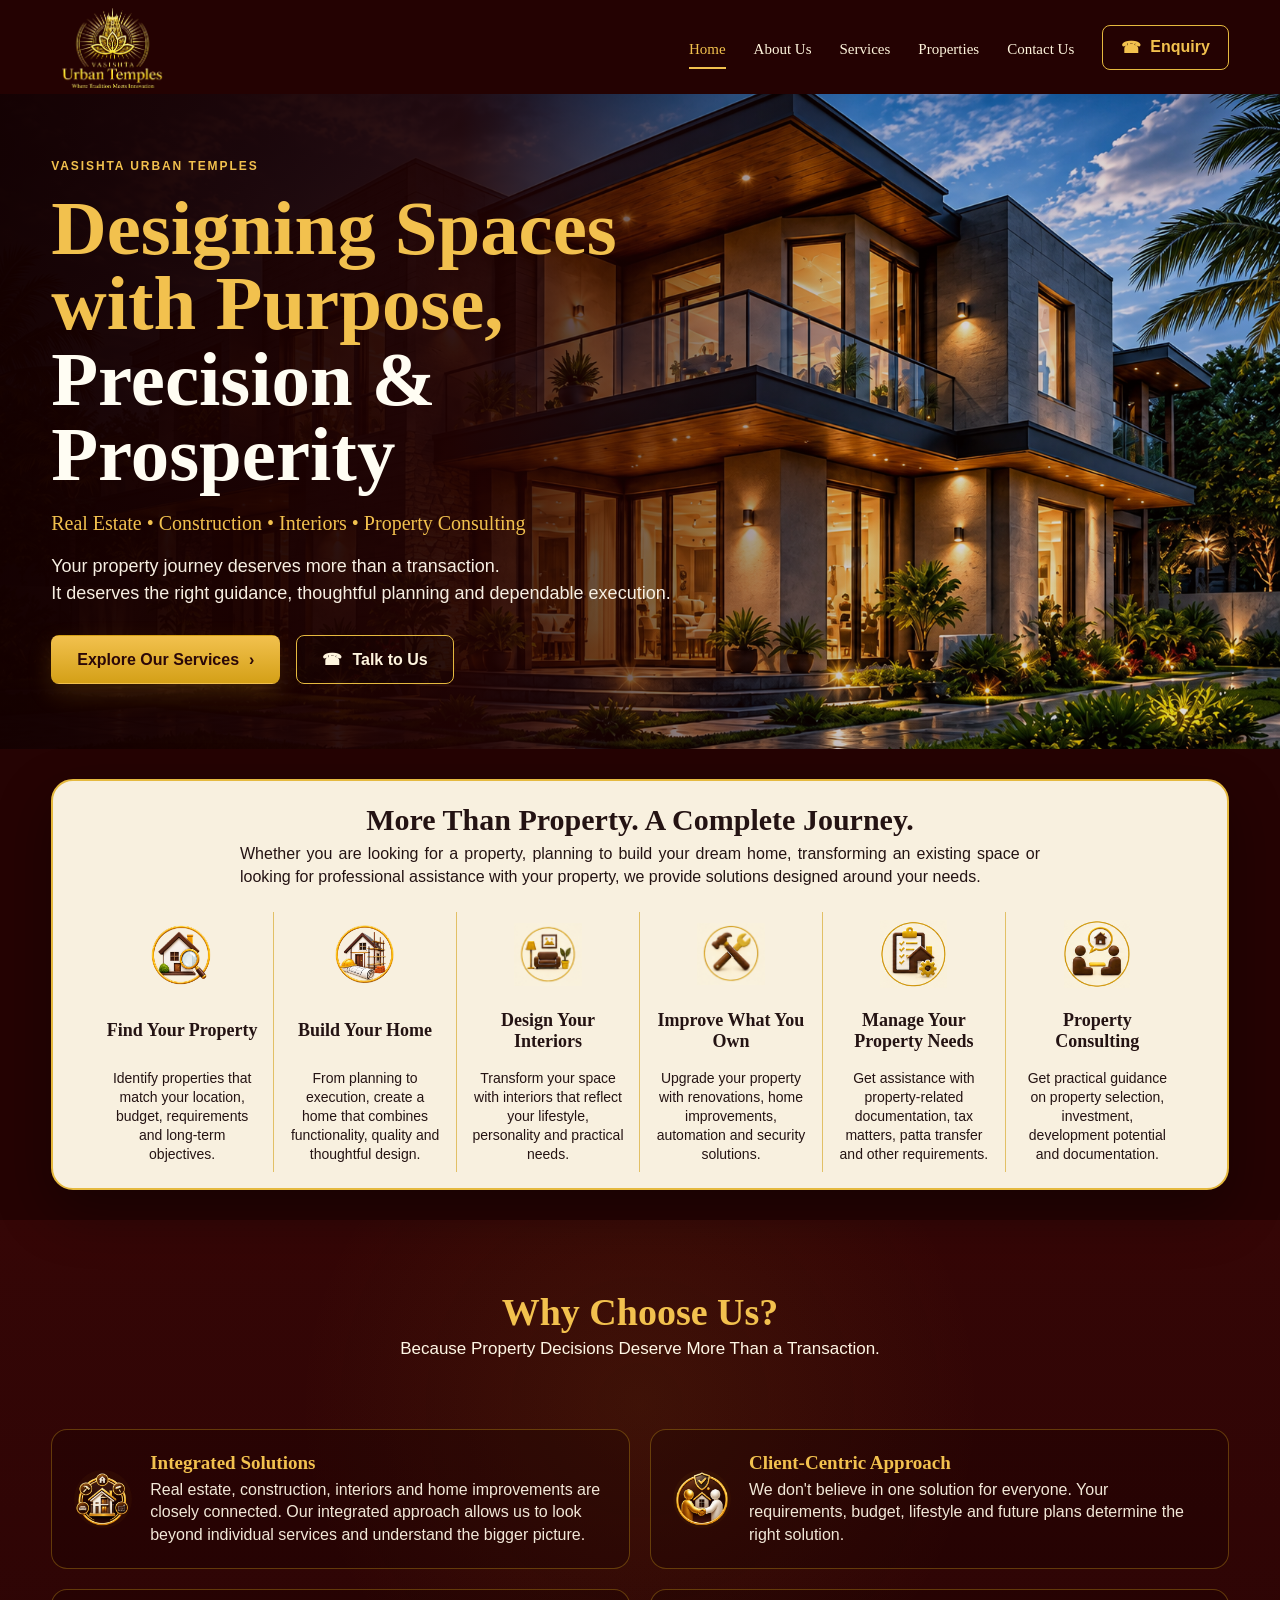
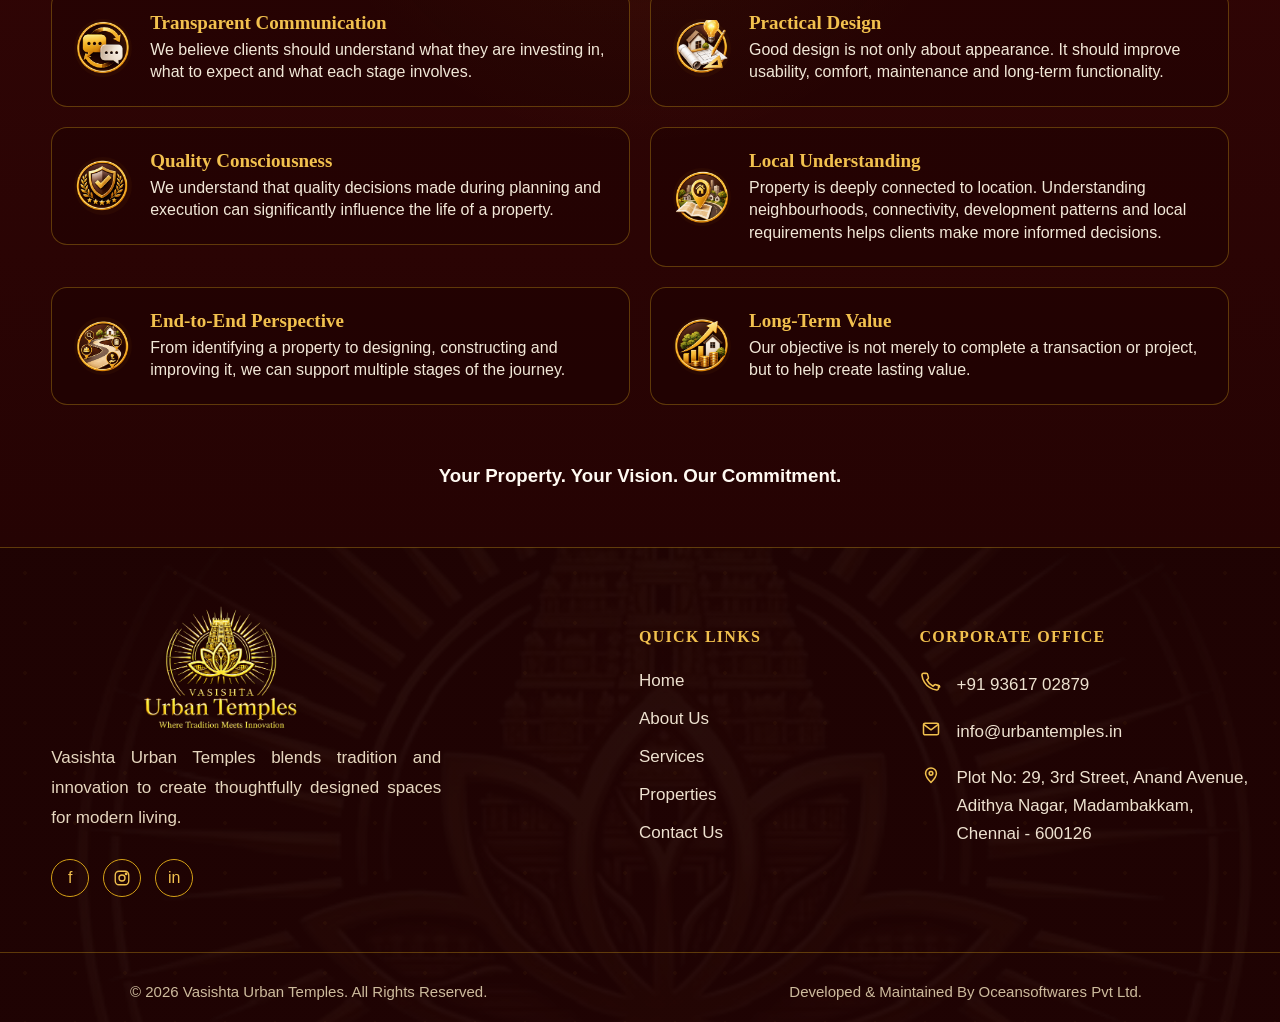
<file: index.html>
<!doctype html>
<html lang="en">

<head>
  <meta charset="utf-8">
  <meta name="viewport" content="width=device-width, initial-scale=1">
  <title>Vasishta Urban Temples | Real Estate, Construction & Interiors</title>
  <link rel="icon" type="image/png" href="assets/images/vasishta-urban-temples-logo-exact-copy.png">
  <meta name="description"
    content="Vasishta Urban Temples brings together real estate, construction, interiors, property consulting and home improvement solutions under one roof.">
  <link rel="stylesheet" href="css/style.css">
</head>

<body data-page="home">

  <header class="site-header" id="site-header">
    <div class="header-ornament ornament-left"></div>
    <div class="header-inner container">
      <a class="brand" href="index.html" aria-label="Vasishta Urban Temples home">
        <img src="assets/logo/logo-transparent.png" alt="Vasishta Urban Temples logo">
      </a>
      <button class="menu-toggle" aria-label="Open navigation" aria-expanded="false" aria-controls="primary-nav">
        <span></span><span></span><span></span>
      </button>
      <nav id="primary-nav" class="primary-nav" aria-label="Primary navigation">
        <a data-page="home" href="index.html">Home</a>
        <a data-page="about" href="about.html">About Us</a>
        <a data-page="services" href="services.html">Services</a>
        <a data-page="properties" href="properties.html">Properties</a>
        <a data-page="contact" href="contact.html">Contact Us</a>
      </nav>
      <a class="header-enquiry" href="contact.html"><span class="phone-icon">☎</span> Enquiry</a>
    </div>
    <div class="header-ornament ornament-right"></div>
  </header>
  <main>
    <section class="hero section-dark">
      <div class="hero-image"></div>
      <div class="hero-overlay"></div>
      <div class="container hero-content reveal">
        <div class="hero-copy">
          <div class="eyebrow">Vasishta Urban Temples</div>
          <h1 class="hero-title">
            <span class="desktop-title">
              Designing Spaces<br>
              with Purpose,<br>
              <b>Precision &amp; Prosperity</b>
            </span>

            <span class="mobile-title">
              Designing <span class="keep-together">Spaces with</span><br>
              Purpose,<br>
              <span class="keep-together">Precision &amp;</span><br>
              Prosperity
            </span>
          </h1>

          <div class="hero-services">
            <span>Real Estate</span>
            <span>• Construction</span>
            <span>• Interiors</span>
            <span>• Property Consulting</span>
          </div>
          <p>Your property journey deserves more than a transaction.<br>It deserves the right guidance, thoughtful
            planning and dependable execution.</p>
          <div class="hero-actions"><a class="btn btn-primary" href="services.html">Explore Our Services
              <span>›</span></a><a class="btn btn-outline" href="contact.html"><span>☎</span> Talk to Us</a></div>
        </div>
      </div>
    </section>
    <section class="journey section-dark">
      <div class="container">
        <div class="cream-panel journey-panel reveal">
          <div class="panel-ornament"></div>
          <h2>More Than Property. A Complete Journey.</h2>
          <p class="lead">Whether you are looking for a property, planning to build your dream home, transforming an
            existing space or looking for professional assistance with your property, we provide solutions designed
            around your needs.</p>
          <div class="journey-grid">

            <article class="journey-item">
              <div class="round-icon">
                <img src="assets/journey-icons/find-property.png" alt="Find Your Property">
              </div>
              <h3>Find Your Property</h3>
              <p>Identify properties that match your location, budget, requirements and long-term objectives.</p>
            </article>

            <article class="journey-item">
              <div class="round-icon">
                <img src="assets/journey-icons/build-home.png" alt="Build Your Home">
              </div>
              <h3>Build Your Home</h3>
              <p>From planning to execution, create a home that combines functionality, quality and thoughtful design.
              </p>
            </article>

            <article class="journey-item">
              <div class="round-icon">
                <img src="assets/journey-icons/design-interiors.png" alt="Design Your Interiors">
              </div>
              <h3>Design Your Interiors</h3>
              <p>Transform your space with interiors that reflect your lifestyle, personality and practical needs.</p>
            </article>

            <article class="journey-item">
              <div class="round-icon">
                <img src="assets/journey-icons/improve-space.png" alt="Improve What You Own">
              </div>
              <h3>Improve What You Own</h3>
              <p>Upgrade your property with renovations, home improvements, automation and security solutions.</p>
            </article>

            <article class="journey-item">
              <div class="round-icon">
                <img src="assets/journey-icons/manage-property.png" alt="Manage Your Property Needs">
              </div>
              <h3>Manage Your Property Needs</h3>
              <p>Get assistance with property-related documentation, tax matters, patta transfer and other requirements.
              </p>
            </article>

            <article class="journey-item">
              <div class="round-icon">
                <img src="assets/journey-icons/property-consulting.png" alt="Property Consulting">
              </div>
              <h3>Property Consulting</h3>
              <p>
                Get practical guidance on property selection, investment,
                development potential and documentation.
              </p>
            </article>
          </div>
        </div>
      </div>
    </section>

    <section id="why-choose-us" class="why section-dark">
      <div class="container">

        <div class="section-heading reveal">
          <h2>Why Choose Us?</h2>
          <p>Because Property Decisions Deserve More Than a Transaction.</p>
        </div>

        <div class="why-grid">

          <!-- 01 Integrated Solutions -->
          <article class="why-item reveal">
            <div class="feature-icon" aria-hidden="true">
              <img src="assets/why-icons/integrated-solutions.png" alt="">
            </div>
            <div>
              <h3>Integrated Solutions</h3>
              <p>
                Real estate, construction, interiors and home improvements are
                closely connected. Our integrated approach allows us to look beyond
                individual services and understand the bigger picture.
              </p>
            </div>
          </article>

          <!-- 02 Client-Centric Approach -->
          <article class="why-item reveal">
            <div class="feature-icon" aria-hidden="true">
              <img src="assets/why-icons/client-centric.png" alt="">
            </div>
            <div>
              <h3>Client-Centric Approach</h3>
              <p>
                We don't believe in one solution for everyone. Your requirements,
                budget, lifestyle and future plans determine the right solution.
              </p>
            </div>
          </article>

          <!-- 03 Transparent Communication -->
          <article class="why-item reveal">
            <div class="feature-icon" aria-hidden="true">
              <img src="assets/why-icons/transparent-communication.png" alt="">
            </div>
            <div>
              <h3>Transparent Communication</h3>
              <p>
                We believe clients should understand what they are investing in,
                what to expect and what each stage involves.
              </p>
            </div>
          </article>

          <!-- 04 Practical Design -->
          <article class="why-item reveal">
            <div class="feature-icon" aria-hidden="true">
              <img src="assets/why-icons/practical-design.png" alt="">
            </div>
            <div>
              <h3>Practical Design</h3>
              <p>
                Good design is not only about appearance. It should improve
                usability, comfort, maintenance and long-term functionality.
              </p>
            </div>
          </article>

          <!-- 05 Quality Consciousness -->
          <article class="why-item reveal">
            <div class="feature-icon" aria-hidden="true">
              <img src="assets/why-icons/quality-consciousness.png" alt="">
            </div>
            <div>
              <h3>Quality Consciousness</h3>
              <p>
                We understand that quality decisions made during planning and
                execution can significantly influence the life of a property.
              </p>
            </div>
          </article>

          <!-- 06 Local Understanding -->
          <article class="why-item reveal">
            <div class="feature-icon" aria-hidden="true">
              <img src="assets/why-icons/local-understanding.png" alt="">
            </div>
            <div>
              <h3>Local Understanding</h3>
              <p>
                Property is deeply connected to location. Understanding
                neighbourhoods, connectivity, development patterns and local
                requirements helps clients make more informed decisions.
              </p>
            </div>
          </article>

          <!-- 07 End-to-End Perspective -->
          <article class="why-item reveal">
            <div class="feature-icon" aria-hidden="true">
              <img src="assets/why-icons/end-to-end-perspective.png" alt="">
            </div>
            <div>
              <h3>End-to-End Perspective</h3>
              <p>
                From identifying a property to designing, constructing and
                improving it, we can support multiple stages of the journey.
              </p>
            </div>
          </article>

          <!-- 08 Long Term Value -->
          <article class="why-item reveal">
            <div class="feature-icon" aria-hidden="true">
              <img src="assets/why-icons/long-term-value.png" alt="">
            </div>

            <div>
              <h3>Long-Term Value</h3>
              <p>
                Our objective is not merely to complete a transaction or project,
                but to help create lasting value.
              </p>
            </div>
          </article>

        </div>

        <div class="why-promise reveal">
          <h3>Your Property. Your Vision. Our Commitment.</h3>
        </div>

      </div>
    </section>

  </main>
  <footer class="site-footer">
    <div class="footer-pattern"></div>

    <div class="container footer-grid">

      <!-- LEFT : BRAND -->
      <div class="footer-brand">

        <img src="assets/logo/logo-transparent.png" alt="Vasishta Urban Temples" class="footer-logo">

        <p class="footer-description">
          Vasishta Urban Temples blends tradition and innovation to create
          thoughtfully designed spaces for modern living.
        </p>

        <div class="socials" aria-label="Social links">
          <a href="#" aria-label="Facebook">f</a>
          <a href="#" aria-label="Instagram" class="instagram-icon">
            <svg viewBox="0 0 24 24" aria-hidden="true">
              <rect x="3" y="3" width="18" height="18" rx="5"></rect>
              <circle cx="12" cy="12" r="4"></circle>
              <circle cx="17.5" cy="6.5" r="1"></circle>
            </svg>
          </a>
          <a href="#" aria-label="LinkedIn">in</a>
        </div>

      </div>


      <!-- CENTER : QUICK LINKS -->
      <div class="footer-links-column">

        <h4>QUICK LINKS</h4>

        <div class="footer-links">
          <a href="index.html">Home</a>
          <a href="about.html">About Us</a>
          <a href="services.html">Services</a>
          <a href="properties.html">Properties</a>
          <a href="contact.html">Contact Us</a>
        </div>

      </div>


      <!-- RIGHT : CORPORATE OFFICE -->
      <div class="footer-contact">

        <h4>CORPORATE OFFICE</h4>

        <div class="footer-contact-item">
          <span class="footer-contact-icon phone-icon">
            <svg viewBox="0 0 24 24" aria-hidden="true">
              <path
                d="M21 16.5v3a2 2 0 0 1-2.2 2 19.8 19.8 0 0 1-8.6-3.1 19.4 19.4 0 0 1-6-6A19.8 19.8 0 0 1 1.1 3.8 2 2 0 0 1 3.1 1.6h3a2 2 0 0 1 2 1.7c.1 1 .4 1.9.7 2.8a2 2 0 0 1-.5 2.1L7 9.5a16 16 0 0 0 7.5 7.5l1.3-1.3a2 2 0 0 1 2.1-.5c.9.3 1.8.6 2.8.7a2 2 0 0 1 1.7 2.1Z"
                fill="none" stroke="currentColor" stroke-width="1.9" stroke-linecap="round" stroke-linejoin="round" />
            </svg>
          </span>
          <p>+91 93617 02879</p>
        </div>

        <div class="footer-contact-item">
          <span class="footer-contact-icon email-icon">
            <svg viewBox="0 0 24 24" aria-hidden="true">
              <rect x="3" y="5" width="18" height="14" rx="2" fill="none" stroke="currentColor" stroke-width="1.8" />
              <path d="m4 7 8 6 8-6" fill="none" stroke="currentColor" stroke-width="1.8" stroke-linecap="round"
                stroke-linejoin="round" />
            </svg>
          </span>
          <p>info@urbantemples.in</p>
        </div>

        <div class="footer-contact-item">
          <span class="footer-contact-icon location-icon">
            <svg viewBox="0 0 24 24" aria-hidden="true">
              <path d="M12 21s6.5-6.2 6.5-11A6.5 6.5 0 0 0 5.5 10C5.5 14.8 12 21 12 21Z" fill="none"
                stroke="currentColor" stroke-width="1.8" stroke-linecap="round" stroke-linejoin="round" />
              <circle cx="12" cy="10" r="2.2" fill="none" stroke="currentColor" stroke-width="1.8" />
            </svg>
          </span>
          <p>
            Plot No: 29, 3rd Street, Anand Avenue,<br>
            Adithya Nagar, Madambakkam,<br>
            Chennai - 600126
          </p>
        </div>

      </div>

    </div>


    <!-- COPYRIGHT -->
    <div class="footer-bottom container">

      <span>
        © 2026 Vasishta Urban Temples. All Rights Reserved.
      </span>

      <span class="footer-developer">
        Developed &amp; Maintained By Oceansoftwares Pvt Ltd.
      </span>

    </div>

  </footer>






  <!--   

  =========================================
     AUTO ENQUIRY MODAL
========================================= -->

  <!-- <div id="enquiryModal" class="enquiry-modal" aria-hidden="true">

    <div class="enquiry-backdrop"></div>

    <div class="enquiry-box" role="dialog" aria-modal="true" aria-labelledby="enquiryTitle">

      <button type="button" class="enquiry-close" id="closeEnquiry" aria-label="Close enquiry form">
        ×
      </button>

      <div class="enquiry-content">

        <span class="enquiry-eyebrow">
          VASISHTA URBAN TEMPLES
        </span>

        <h2 id="enquiryTitle">
          Enquire Now
        </h2>

        <p class="enquiry-intro">
          Please fill in your details and our team will get back to you shortly.
        </p>


        <form id="homeEnquiryForm" action="https://formspree.io/f/xvkpazqr" method="POST">
          <input type="hidden" name="form_type" value="Website Enquiry">
          <div class="enquiry-field">
            <label for="enquiryName">
              Full Name <span>*</span>
            </label>
            <input type="text" id="enquiryName" name="name" placeholder="e.g. Ramesh Kumar" required>
          </div>

          <div class="enquiry-field">
            <label for="enquiryPhone">
              Mobile Number <span>*</span>
            </label>
            <input type="tel" id="enquiryPhone" name="phone" placeholder="e.g. 9876543210" required>
          </div>

          <div class="enquiry-field">
            <label for="enquiryEmail">
              Email Address <span>*</span>
            </label>
            <input type="email" id="enquiryEmail" name="email" placeholder="e.g. name@example.com" required>
          </div>

          <div class="enquiry-field">
            <label>
              What are you interested in?
            </label>
            <div class="enquiry-options enquiry-options-2">

              <label class="enquiry-option">
                <input type="radio" name="interest" value="Real Estate">
                <span>Real Estate</span>
              </label>

              <label class="enquiry-option">
                <input type="radio" name="interest" value="Construction">
                <span>Construction</span>
              </label>

              <label class="enquiry-option">
                <input type="radio" name="interest" value="Interiors">
                <span>Interiors</span>
              </label>

              <label class="enquiry-option">
                <input type="radio" name="interest" value="Consulting">
                <span>Consulting</span>
              </label>
            </div>
          </div>

          <div class="enquiry-field">

            <label>
              Preferred Contact Method
            </label>
            <div class="enquiry-options enquiry-options-3">
              <label class="enquiry-option">
                <input type="radio" name="contactMethod" value="Phone">
                <span>Phone</span>
              </label>

              <label class="enquiry-option">
                <input type="radio" name="contactMethod" value="WhatsApp">
                <span>WhatsApp</span>
              </label>

              <label class="enquiry-option">
                <input type="radio" name="contactMethod" value="Email">
                <span>Email</span>
              </label>
            </div>
          </div>

          <button type="submit" class="enquiry-submit">
            Send Enquiry
          </button>

        </form>
      </div>
    </div>
  </div> -->

  <script src="js/script.js"></script>
</body>

</html>
</file>
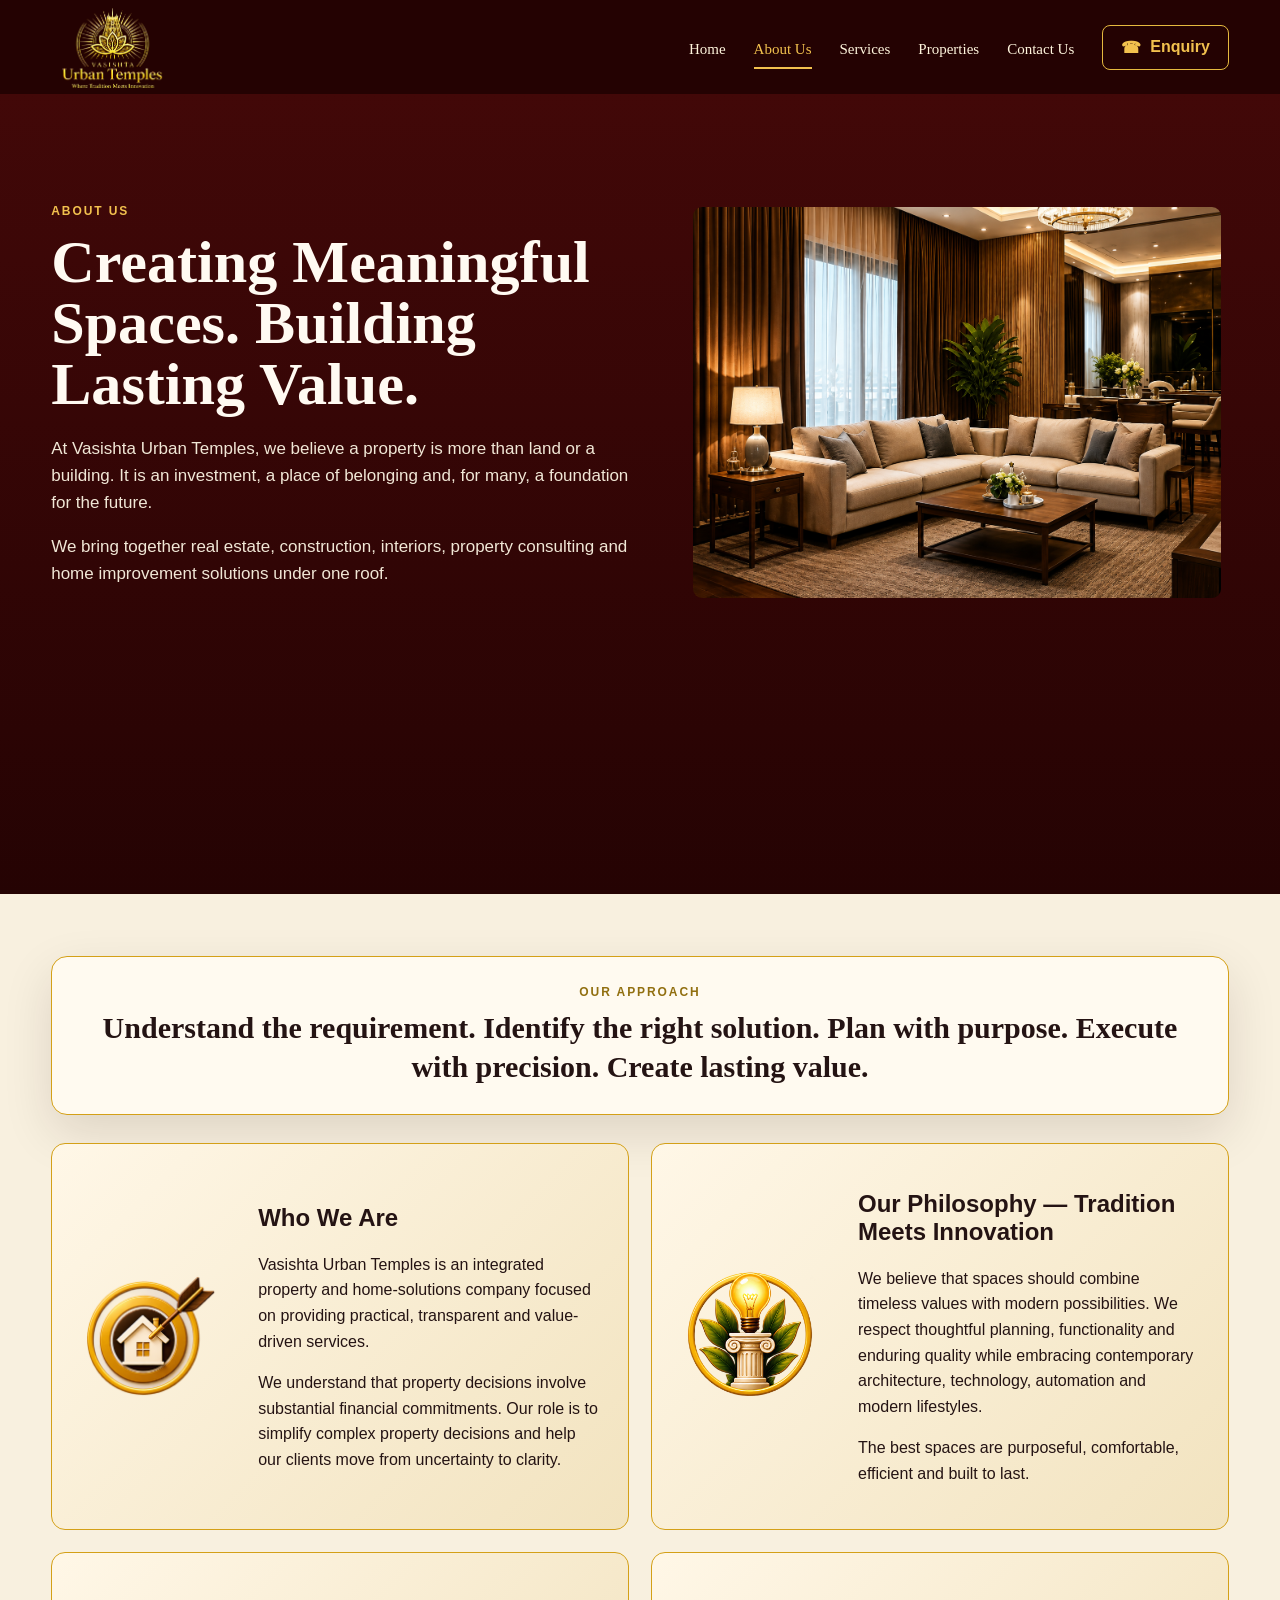
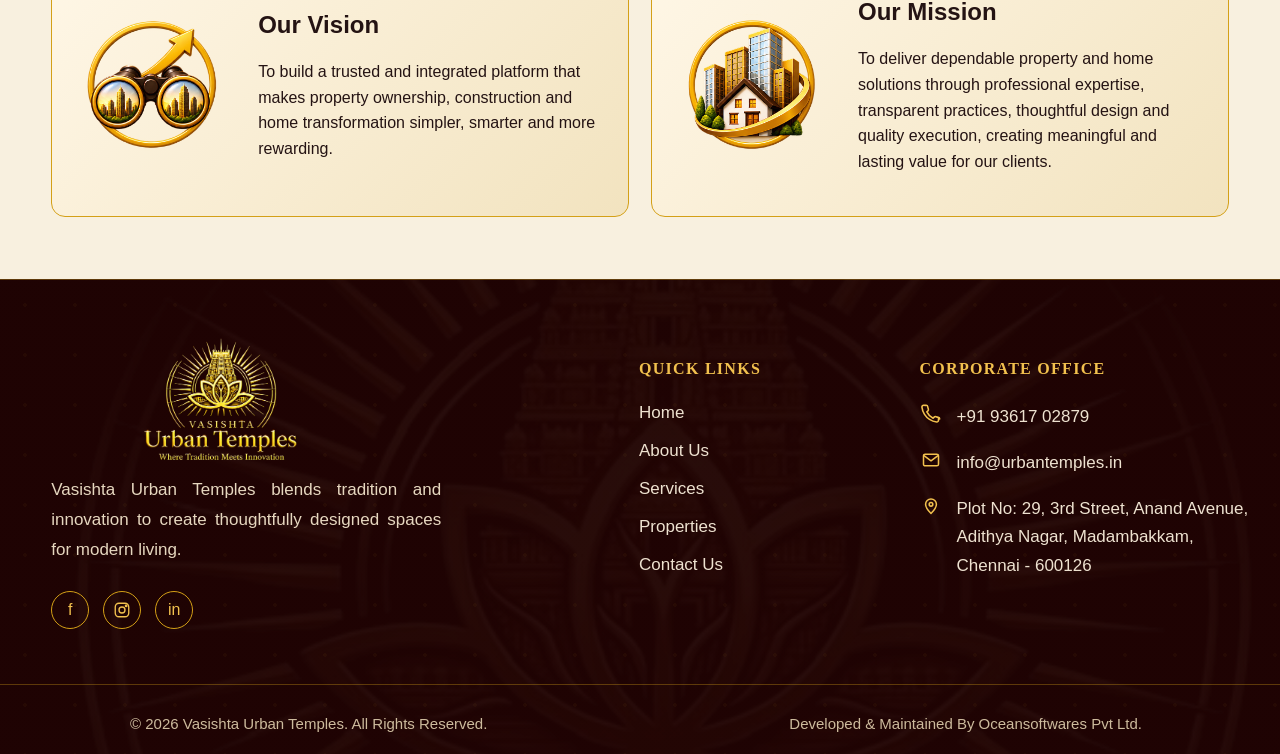
<file: about.html>
<!doctype html>
<html lang="en">

<head>
    <meta charset="utf-8">
    <meta name="viewport" content="width=device-width, initial-scale=1">
    <title>About Us | Vasishta Urban Temples</title>
    <link rel="icon" type="image/png" href="assets/images/vasishta-urban-temples-logo-exact-copy.png">
    <meta name="description"
        content="Learn about Vasishta Urban Temples, our approach, philosophy, vision and mission.">
    <link rel="stylesheet" href="css/style.css">
</head>

<body data-page="about">

    <header class="site-header" id="site-header">
        <div class="header-ornament ornament-left"></div>
        <div class="header-inner container">
            <a class="brand" href="index.html" aria-label="Vasishta Urban Temples home">
                <img src="assets/logo/logo-transparent.png" alt="Vasishta Urban Temples logo">
            </a>
            <button class="menu-toggle" aria-label="Open navigation" aria-expanded="false" aria-controls="primary-nav">
                <span></span><span></span><span></span>
            </button>
            <nav id="primary-nav" class="primary-nav" aria-label="Primary navigation">
                <a data-page="home" href="index.html">Home</a>
                <a data-page="about" href="about.html">About Us</a>
                <a data-page="services" href="services.html">Services</a>
                <a data-page="properties" href="properties.html">Properties</a>
                <!-- <a data-page="why" href="index.html#why-choose-us">Why Us</a>
      <a data-page="projects" href="properties.html#projects">Projects</a>
      <a data-page="blog" href="about.html#philosophy">Blog</a> -->
                <a data-page="contact" href="contact.html">Contact Us</a>
            </nav>
            <a class="header-enquiry" href="contact.html"><span class="phone-icon">☎</span> Enquiry</a>
        </div>
        <div class="header-ornament ornament-right"></div>
    </header>
    <main>
        <section class="page-hero about-hero">
            <div class="container page-hero-grid">
                <div class="reveal"><span class="eyebrow">About Us</span>
                    <h1>Creating Meaningful Spaces. Building Lasting Value.</h1>
                    <p>At Vasishta Urban Temples, we believe a property is more than land or a building. It is an
                        investment, a place of belonging and, for many, a foundation for the future.</p>
                    <p>We bring together real estate, construction, interiors, property consulting and home improvement
                        solutions under one roof.</p>
                </div>
                <div class="page-hero-image reveal"><img src="assets/about/interior.png"
                        alt="Warm contemporary interior"></div>
            </div>
        </section>
        <section class="cream-section">
            <div class="container">

                <div class="approach-card reveal">
                    <div class="eyebrow dark">Our Approach</div>
                    <h2>Understand the requirement. Identify the right solution. Plan with purpose. Execute with
                        precision. Create lasting value.</h2>
                </div>

                <div class="two-card-grid">

                    <div class="vision-card">
                        <div class="about-card-icon">
                            <img src="assets/about-icons/who-we-are.png" alt="Who We Are">
                        </div>

                        <div class="about-card-content">
                            <h2>Who We Are</h2>

                            <p>
                                Vasishta Urban Temples is an integrated property and home-solutions
                                company focused on providing practical, transparent and value-driven services.
                            </p>

                            <p>
                                We understand that property decisions involve substantial financial
                                commitments. Our role is to simplify complex property decisions and help
                                our clients move from uncertainty to clarity.
                            </p>
                        </div>
                    </div>

                    <div class="vision-card">
                        <div class="about-card-icon">
                            <img src="assets/about-icons/philosophy.png" alt="Our Philosophy">
                        </div>

                        <div class="about-card-content">
                            <h2>Our Philosophy — Tradition Meets Innovation</h2>

                            <p>
                                We believe that spaces should combine timeless values with modern
                                possibilities. We respect thoughtful planning, functionality and enduring
                                quality while embracing contemporary architecture, technology, automation
                                and modern lifestyles.
                            </p>

                            <p>
                                The best spaces are purposeful, comfortable, efficient and built to last.
                            </p>
                        </div>
                    </div>

                </div>
                <div class="vision-mission">

                    <div class="vision-card">
                        <div class="about-card-icon">
                            <img src="assets/about-icons/vision.png" alt="Our Vision">
                        </div>

                        <div class="about-card-content">
                            <h2>Our Vision</h2>

                            <p>
                                To build a trusted and integrated platform that makes property ownership,
                                construction and home transformation simpler, smarter and more rewarding.
                            </p>
                        </div>
                    </div>

                    <div class="vision-card">
                        <div class="about-card-icon">
                            <img src="assets/about-icons/mission.png" alt="Our Mission">
                        </div>

                        <div class="about-card-content">
                            <h2>Our Mission</h2>

                            <p>
                                To deliver dependable property and home solutions through professional
                                expertise, transparent practices, thoughtful design and quality execution,
                                creating meaningful and lasting value for our clients.
                            </p>
                        </div>
                    </div>

                </div>
            </div>
        </section>

        <!-- <section class="about-journey-section">
            <div class="container">

                <div class="about-journey-header reveal">
                    <span class="eyebrow">OUR APPROACH</span>

                    <h2>
                        A Better Property Journey
                        <span>Starts With Better Decisions.</span>
                    </h2>

                    <p>
                        We help people find the right property, create the right home,
                        improve the spaces they already own and make better property decisions.
                    </p>
                </div>

                <div class="about-journey-grid">

        
                    <<article class="about-journey-card reveal">
                        <div class="about-journey-icon">
                            <svg viewBox="0 0 64 64">
                                <path d="M8 31 32 11l24 20" />
                                <path d="M14 28v25h36V28" />
                                <path d="M25 53V37h14v16" />
                            </svg>
                        </div>


                        <h3>Find the Right Property</h3>

                        <p>
                            Identify properties that match your location, budget,
                            requirements and long-term objectives.
                        </p>
                    </article>


                    <article class="about-journey-card reveal">
                        <div class="about-journey-icon">
                            <svg viewBox="0 0 64 64">
                                <path d="M10 54V25l22-15 22 15v29Z" />
                                <path d="M20 54V38h24v16" />
                                <path d="M22 25h20" />
                            </svg>
                        </div>

                        <h3>Create the Right Home</h3>

                        <p>
                            From planning to construction and interiors, we help create
                            spaces that combine functionality, quality and thoughtful design.
                        </p>
                    </article>


                    <article class="about-journey-card reveal">
                        <div class="about-journey-icon">
                            <svg viewBox="0 0 64 64">
                                <path d="M12 48h40" />
                                <path d="M18 42V27h9v15" />
                                <path d="M28 42V19h9v23" />
                                <path d="M38 42V25h9v17" />
                                <path d="M14 18l12-7 11 5 14-9" />
                            </svg>
                        </div>


                        <h3>Transform What You Own</h3>

                        <p>
                            Improve existing spaces through renovation, interiors,
                            smart-home solutions, security and practical upgrades.
                        </p>
                    </article>

                </div>

                <section class="about-belief-section">

                    <div class="container">

                        <div class="about-belief-intro reveal">

                            <div>
                                <span class="eyebrow">WHAT WE BELIEVE</span>

                                <h2>
                                    Spaces Should Be
                                    <span>Purposeful, Personal &amp; Built to Last.</span>
                                </h2>
                            </div>

                            <p>
                                We believe the best spaces are not merely impressive.
                                They should be purposeful, comfortable, efficient and
                                built to last.
                            </p>

                        </div>


                        <div class="about-belief-grid">

                            <article class="about-belief-card reveal">

                                <div class="belief-icon">
                                    <svg viewBox="0 0 64 64">
                                        <path d="M8 31 32 10l24 21" />
                                        <path d="M14 28v26h36V28" />
                                        <path d="M25 54V38h14v16" />
                                    </svg>
                                </div>


                                <h3>Purpose Over Appearance</h3>

                                <p>
                                    Good spaces are designed around how people live,
                                    work and use them — not simply how they look.
                                </p>

                            </article>


                            <article class="about-belief-card reveal">

                                <div class="belief-icon">
                                    <svg viewBox="0 0 64 64">
                                        <circle cx="32" cy="32" r="22" />
                                        <path d="M19 32h26" />
                                        <path d="M32 19v26" />
                                        <path d="m21 21 22 22" />
                                    </svg>
                                </div>


                                <h3>Tradition Meets Innovation</h3>

                                <p>
                                    We respect timeless values while embracing
                                    contemporary architecture, technology and modern lifestyles.
                                </p>

                            </article>

                            <article class="about-belief-card reveal">

                                <div class="belief-icon">
                                    <svg viewBox="0 0 64 64">
                                        <path d="M10 52h44" />
                                        <path d="M16 43V29h8v14" />
                                        <path d="M28 43V21h8v22" />
                                        <path d="M40 43V14h8v29" />
                                        <path d="m12 21 13-7 11 5 16-10" />
                                    </svg>
                                </div>


                                <h3>Built for Lasting Value</h3>

                                <p>
                                    Our aim goes beyond completing a transaction or project.
                                    We focus on creating meaningful, long-term value.
                                </p>

                            </article>

                        </div>


                        <div class="about-belief-cta reveal">

                            <div>
                                <span class="eyebrow">BUILDING MORE THAN SPACES</span>

                                <h3>
                                    A property can be an investment.
                                    A thoughtfully created space can become a legacy.
                                </h3>
                            </div>

                            <a href="contact.html" class="btn btn-primary">
                                Talk to Us
                                <span>→</span>
                            </a>

                        </div>

                    </div>

                </section> -->

        </div>
        </section>
    </main>
    <footer class="site-footer">
        <div class="footer-pattern"></div>

        <div class="container footer-grid">

            <!-- LEFT : BRAND -->
            <div class="footer-brand">

                <img src="assets/logo/logo-transparent.png" alt="Vasishta Urban Temples" class="footer-logo">

                <p class="footer-description">
                    Vasishta Urban Temples blends tradition and innovation to create
                    thoughtfully designed spaces for modern living.
                </p>

                <div class="socials" aria-label="Social links">
                    <a href="#" aria-label="Facebook">f</a>
                    <a href="#" aria-label="Instagram" class="instagram-icon">
                        <svg viewBox="0 0 24 24" aria-hidden="true">
                            <rect x="3" y="3" width="18" height="18" rx="5"></rect>
                            <circle cx="12" cy="12" r="4"></circle>
                            <circle cx="17.5" cy="6.5" r="1"></circle>
                        </svg>
                    </a>
                    <a href="#" aria-label="LinkedIn">in</a>
                </div>

            </div>


            <!-- CENTER : QUICK LINKS -->
            <div class="footer-links-column">

                <h4>QUICK LINKS</h4>

                <div class="footer-links">
                    <a href="index.html">Home</a>
                    <a href="about.html">About Us</a>
                    <a href="services.html">Services</a>
                    <a href="properties.html">Properties</a>
                    <a href="contact.html">Contact Us</a>
                </div>

            </div>


            <!-- RIGHT : CORPORATE OFFICE -->
            <div class="footer-contact">

                <h4>CORPORATE OFFICE</h4>

                <div class="footer-contact-item">
                    <span class="footer-contact-icon phone-icon">
                        <svg viewBox="0 0 24 24" aria-hidden="true">
                            <path
                                d="M21 16.5v3a2 2 0 0 1-2.2 2 19.8 19.8 0 0 1-8.6-3.1 19.4 19.4 0 0 1-6-6A19.8 19.8 0 0 1 1.1 3.8 2 2 0 0 1 3.1 1.6h3a2 2 0 0 1 2 1.7c.1 1 .4 1.9.7 2.8a2 2 0 0 1-.5 2.1L7 9.5a16 16 0 0 0 7.5 7.5l1.3-1.3a2 2 0 0 1 2.1-.5c.9.3 1.8.6 2.8.7a2 2 0 0 1 1.7 2.1Z"
                                fill="none" stroke="currentColor" stroke-width="1.9" stroke-linecap="round"
                                stroke-linejoin="round" />
                        </svg>
                    </span>
                    <p>+91 93617 02879</p>
                </div>

                <div class="footer-contact-item">
                    <span class="footer-contact-icon email-icon">
                        <svg viewBox="0 0 24 24" aria-hidden="true">
                            <rect x="3" y="5" width="18" height="14" rx="2" fill="none" stroke="currentColor"
                                stroke-width="1.8" />
                            <path d="m4 7 8 6 8-6" fill="none" stroke="currentColor" stroke-width="1.8"
                                stroke-linecap="round" stroke-linejoin="round" />
                        </svg>
                    </span>
                    <p>info@urbantemples.in</p>
                </div>

                <div class="footer-contact-item">
                    <span class="footer-contact-icon location-icon">
                        <svg viewBox="0 0 24 24" aria-hidden="true">
                            <path d="M12 21s6.5-6.2 6.5-11A6.5 6.5 0 0 0 5.5 10C5.5 14.8 12 21 12 21Z" fill="none"
                                stroke="currentColor" stroke-width="1.8" stroke-linecap="round"
                                stroke-linejoin="round" />
                            <circle cx="12" cy="10" r="2.2" fill="none" stroke="currentColor" stroke-width="1.8" />
                        </svg>
                    </span>
                    <p>
                        Plot No: 29, 3rd Street, Anand Avenue,<br>
                        Adithya Nagar, Madambakkam,<br>
                        Chennai - 600126
                    </p>
                </div>

            </div>

        </div>


        <!-- COPYRIGHT -->
        <div class="footer-bottom container">

            <span>
                © 2026 Vasishta Urban Temples. All Rights Reserved.
            </span>

            <span class="footer-developer">
                Developed &amp; Maintained By Oceansoftwares Pvt Ltd.
            </span>

        </div>

    </footer>
    <script src="js/script.js"></script>
</body>

</html>
</file>
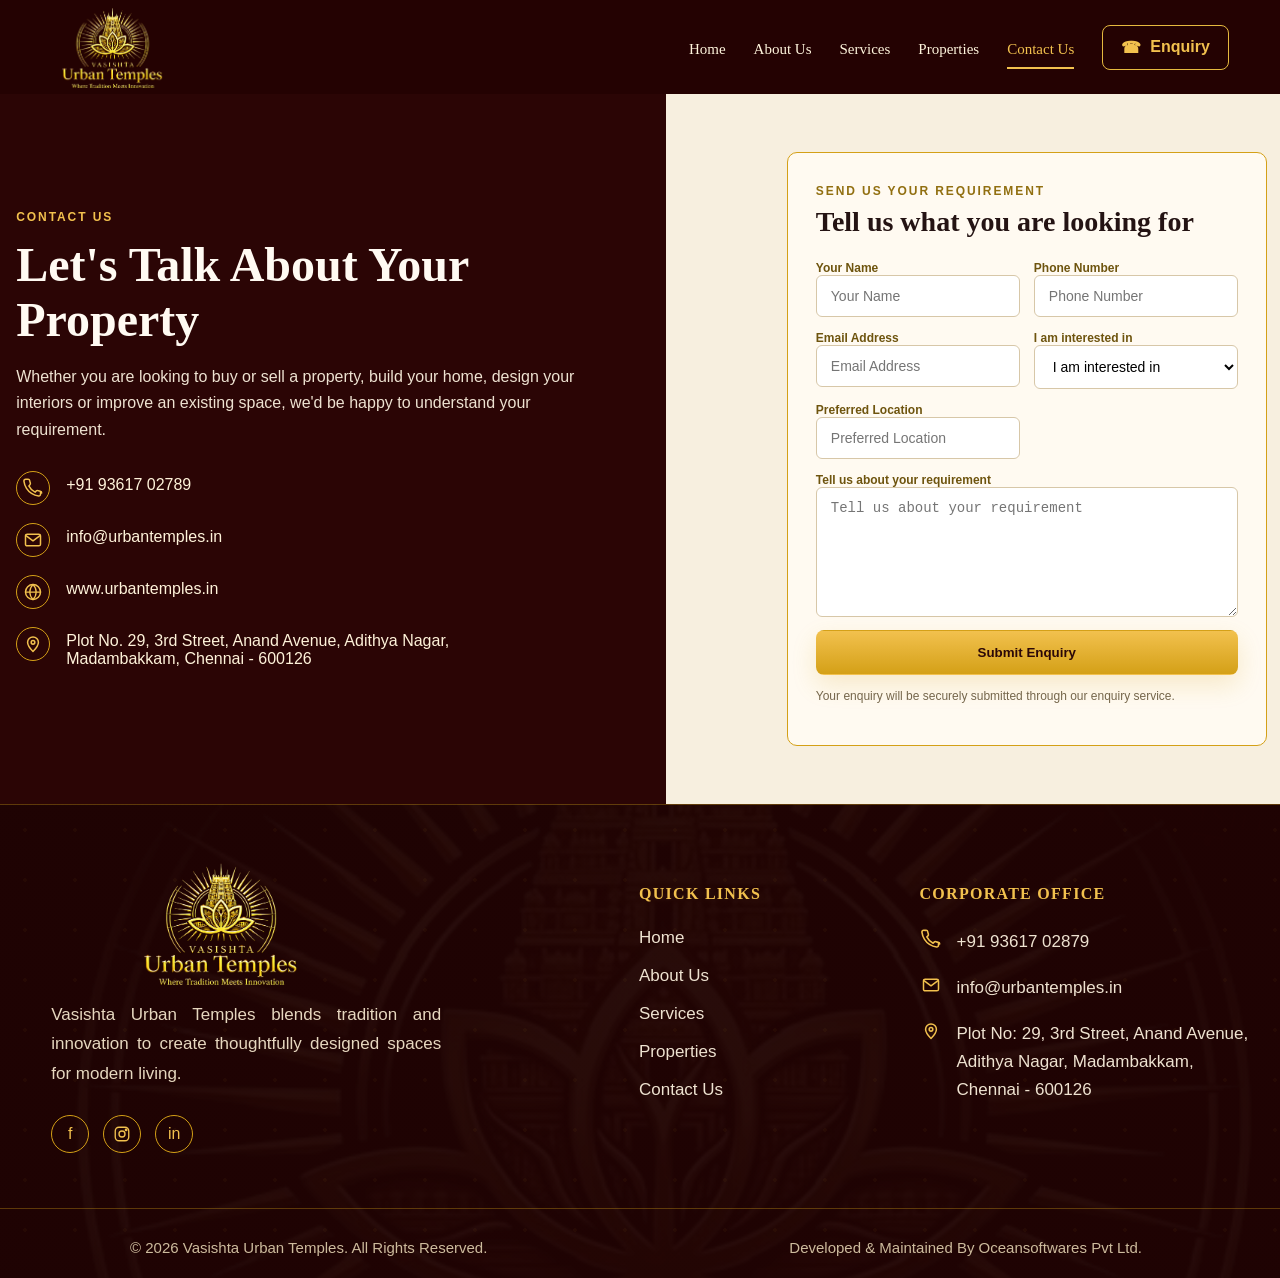
<file: contact.html>
<!doctype html>
<html lang="en">

<head>
  <meta charset="utf-8">
  <meta name="viewport" content="width=device-width, initial-scale=1">
  <title>Contact Us | Vasishta Urban Temples</title>
  <link rel="icon" type="image/png" href="assets/images/vasishta-urban-temples-logo-exact-copy.png">
  <meta name="description"
    content="Contact Vasishta Urban Temples for property, construction, interiors, consulting and home improvement requirements.">
  <link rel="stylesheet" href="css/style.css">
</head>

<body data-page="contact">
  <header class="site-header" id="site-header">
    <div class="header-ornament ornament-left"></div>
    <div class="header-inner container">
      <a class="brand" href="index.html" aria-label="Vasishta Urban Temples home">
        <img src="assets/logo/logo-transparent.png" alt="Vasishta Urban Temples logo">
      </a>
      <button class="menu-toggle" aria-label="Open navigation" aria-expanded="false" aria-controls="primary-nav">
        <span></span><span></span><span></span>
      </button>
      <nav id="primary-nav" class="primary-nav" aria-label="Primary navigation">
        <a data-page="home" href="index.html">Home</a>
        <a data-page="about" href="about.html">About Us</a>
        <a data-page="services" href="services.html">Services</a>
        <a data-page="properties" href="properties.html">Properties</a>
        <!-- <a data-page="why" href="index.html#why-choose-us">Why Us</a>
      <a data-page="projects" href="properties.html#projects">Projects</a>
      <a data-page="blog" href="about.html#philosophy">Blog</a> -->
        <a data-page="contact" href="contact.html">Contact Us</a>
      </nav>
      <a class="header-enquiry" href="contact.html"><span class="phone-icon">☎</span> Enquiry</a>
    </div>
    <div class="header-ornament ornament-right"></div>
  </header>
  <main>
    <section class="contact-wrap">
      <div class="contact-shell">
        <div class="contact-info reveal"><span class="eyebrow">Contact Us</span>
          <h1>Let's Talk About Your Property</h1>
          <p>Whether you are looking to buy or sell a property, build your home, design your interiors or improve an
            existing space, we'd be happy to understand your requirement.</p>
          <div class="contact-list">
            <div><span class="contact-icon phone-icon">
                <svg viewBox="0 0 24 24" aria-hidden="true">
                  <path
                    d="M21 16.5v3a2 2 0 0 1-2.2 2 19.8 19.8 0 0 1-8.6-3.1 19.4 19.4 0 0 1-6-6A19.8 19.8 0 0 1 1.1 3.8 2 2 0 0 1 3.1 1.6h3a2 2 0 0 1 2 1.7c.1 1 .4 1.9.7 2.8a2 2 0 0 1-.5 2.1L7 9.5a16 16 0 0 0 7.5 7.5l1.3-1.3a2 2 0 0 1 2.1-.5c.9.3 1.8.6 2.8.7a2 2 0 0 1 1.7 2.1Z"
                    fill="none" stroke="currentColor" stroke-width="1.8" stroke-linecap="round"
                    stroke-linejoin="round" />
                </svg>
              </span><a href="tel:+919361702879">+91 93617 02789</a></div>
            <div><span class="contact-icon email-icon">
                <svg viewBox="0 0 24 24" aria-hidden="true">
                  <rect x="3" y="5" width="18" height="14" rx="2" fill="none" stroke="currentColor"
                    stroke-width="1.8" />
                  <path d="m4 7 8 6 8-6" fill="none" stroke="currentColor" stroke-width="1.8" stroke-linecap="round"
                    stroke-linejoin="round" />
                </svg>
              </span><a href="mailto:info@urbantemples.in">info@urbantemples.in</a></div>
            <div><span class="contact-icon website-icon">
                <svg viewBox="0 0 24 24" aria-hidden="true">
                  <circle cx="12" cy="12" r="9" fill="none" stroke="currentColor" stroke-width="1.8" />
                  <path
                    d="M3 12h18M12 3c2.5 2.5 3.8 5.5 3.8 9S14.5 18.5 12 21M12 3C9.5 5.5 8.2 8.5 8.2 12S9.5 18.5 12 21"
                    fill="none" stroke="currentColor" stroke-width="1.5" stroke-linecap="round" />
                </svg>
              </span><a href="https://www.urbantemples.in" target="_blank" rel="noopener">www.urbantemples.in</a></div>
            <div><span class="contact-icon location-icon">
                <svg viewBox="0 0 24 24" aria-hidden="true">
                  <path d="M12 21s6.5-6.2 6.5-11A6.5 6.5 0 0 0 5.5 10C5.5 14.8 12 21 12 21Z" fill="none"
                    stroke="currentColor" stroke-width="1.8" stroke-linecap="round" stroke-linejoin="round" />
                  <circle cx="12" cy="10" r="2.2" fill="none" stroke="currentColor" stroke-width="1.8" />
                </svg>
              </span>
              <p>Plot No. 29, 3rd Street, Anand Avenue, Adithya Nagar,<br> Madambakkam, Chennai - 600126</p>
            </div>
          </div>
          <!-- <div class="socials big"><a href="#">f</a><a href="#">ig</a><a href="#">in</a><a href="#">▶</a></div> -->
        </div>
        <div class="contact-form-card reveal"><span class="eyebrow dark">Send Us Your Requirement</span>
          <h2>Tell us what you are looking for</h2>
          <form id="enquiry-form" action="https://formspree.io/f/xvkpazqr" method="POST" novalidate>

            <input type="hidden" name="form_type" value="Contact Form">
            <div class="form-grid"><label>Your Name<input type="text" name="name" placeholder="Your Name"
                  required></label><label>Phone Number<input type="tel" name="phone" placeholder="Phone Number"
                  required></label><label>Email Address<input type="email" name="email" placeholder="Email Address"
                  required></label><label>I am interested in<select name="interest" required>
                  <option value="">I am interested in</option>
                  <option value="Buy a Property">Buy a Property</option>
                  <option value="Sell a Property">Sell a Property</option>
                  <option value="Build a Home">Build a Home</option>
                  <option value="Design Interiors">Design Interiors</option>
                  <option value="Property Consulting">Property Consulting</option>
                  <option value="Home Improvements">Home Improvements</option>
                  <option value="Smart Home">Smart Home</option>
                  <option value="Home Security">Home Security</option>
                  <option value="Property Documentation">Property Documentation</option>
                </select>
              </label><label>Preferred Location<input name="location" type="text"
                  placeholder="Preferred Location"></label><label class="full">Tell us about your requirement<textarea
                  name="message" placeholder="Tell us about your requirement" required></textarea></label>
            </div><button class="btn btn-primary form-submit" type="submit">Submit Enquiry</button>
            <p class="form-note">Your enquiry will be securely submitted through our enquiry service.</p>
            <div class="form-status" role="status" aria-live="polite"></div>
          </form>
        </div>
      </div>
    </section>
  </main>
  <footer class="site-footer">
    <div class="footer-pattern"></div>

    <div class="container footer-grid">

      <!-- LEFT : BRAND -->
      <div class="footer-brand">

        <img src="assets/logo/logo-transparent.png" alt="Vasishta Urban Temples" class="footer-logo">

        <p class="footer-description">
          Vasishta Urban Temples blends tradition and innovation to create
          thoughtfully designed spaces for modern living.
        </p>

        <div class="socials" aria-label="Social links">
          <a href="#" aria-label="Facebook">f</a>
          <a href="#" aria-label="Instagram" class="instagram-icon">
            <svg viewBox="0 0 24 24" aria-hidden="true">
              <rect x="3" y="3" width="18" height="18" rx="5"></rect>
              <circle cx="12" cy="12" r="4"></circle>
              <circle cx="17.5" cy="6.5" r="1"></circle>
            </svg>
          </a>
          <a href="#" aria-label="LinkedIn">in</a>
        </div>

      </div>


      <!-- CENTER : QUICK LINKS -->
      <div class="footer-links-column">

        <h4>QUICK LINKS</h4>

        <div class="footer-links">
          <a href="index.html">Home</a>
          <a href="about.html">About Us</a>
          <a href="services.html">Services</a>
          <a href="properties.html">Properties</a>
          <a href="contact.html">Contact Us</a>
        </div>

      </div>


      <!-- RIGHT : CORPORATE OFFICE -->
      <div class="footer-contact">

        <h4>CORPORATE OFFICE</h4>

        <div class="footer-contact-item">
          <span class="footer-contact-icon phone-icon">
            <svg viewBox="0 0 24 24" aria-hidden="true">
              <path
                d="M21 16.5v3a2 2 0 0 1-2.2 2 19.8 19.8 0 0 1-8.6-3.1 19.4 19.4 0 0 1-6-6A19.8 19.8 0 0 1 1.1 3.8 2 2 0 0 1 3.1 1.6h3a2 2 0 0 1 2 1.7c.1 1 .4 1.9.7 2.8a2 2 0 0 1-.5 2.1L7 9.5a16 16 0 0 0 7.5 7.5l1.3-1.3a2 2 0 0 1 2.1-.5c.9.3 1.8.6 2.8.7a2 2 0 0 1 1.7 2.1Z"
                fill="none" stroke="currentColor" stroke-width="1.9" stroke-linecap="round" stroke-linejoin="round" />
            </svg>
          </span>
          <p>+91 93617 02879</p>
        </div>

        <div class="footer-contact-item">
          <span class="footer-contact-icon email-icon">
            <svg viewBox="0 0 24 24" aria-hidden="true">
              <rect x="3" y="5" width="18" height="14" rx="2" fill="none" stroke="currentColor" stroke-width="1.8" />
              <path d="m4 7 8 6 8-6" fill="none" stroke="currentColor" stroke-width="1.8" stroke-linecap="round"
                stroke-linejoin="round" />
            </svg>
          </span>
          <p>info@urbantemples.in</p>
        </div>

        <div class="footer-contact-item">
          <span class="footer-contact-icon location-icon">
            <svg viewBox="0 0 24 24" aria-hidden="true">
              <path d="M12 21s6.5-6.2 6.5-11A6.5 6.5 0 0 0 5.5 10C5.5 14.8 12 21 12 21Z" fill="none"
                stroke="currentColor" stroke-width="1.8" stroke-linecap="round" stroke-linejoin="round" />
              <circle cx="12" cy="10" r="2.2" fill="none" stroke="currentColor" stroke-width="1.8" />
            </svg>
          </span>
          <p>
            Plot No: 29, 3rd Street, Anand Avenue,<br>
            Adithya Nagar, Madambakkam,<br>
            Chennai - 600126
          </p>
        </div>

      </div>

    </div>


    <!-- COPYRIGHT -->
    <div class="footer-bottom container">

      <span>
        © 2026 Vasishta Urban Temples. All Rights Reserved.
      </span>

      <span class="footer-developer">
        Developed &amp; Maintained By Oceansoftwares Pvt Ltd.
      </span>

    </div>

  </footer>
  <script src="js/script.js"></script>
</body>

</html>
</file>
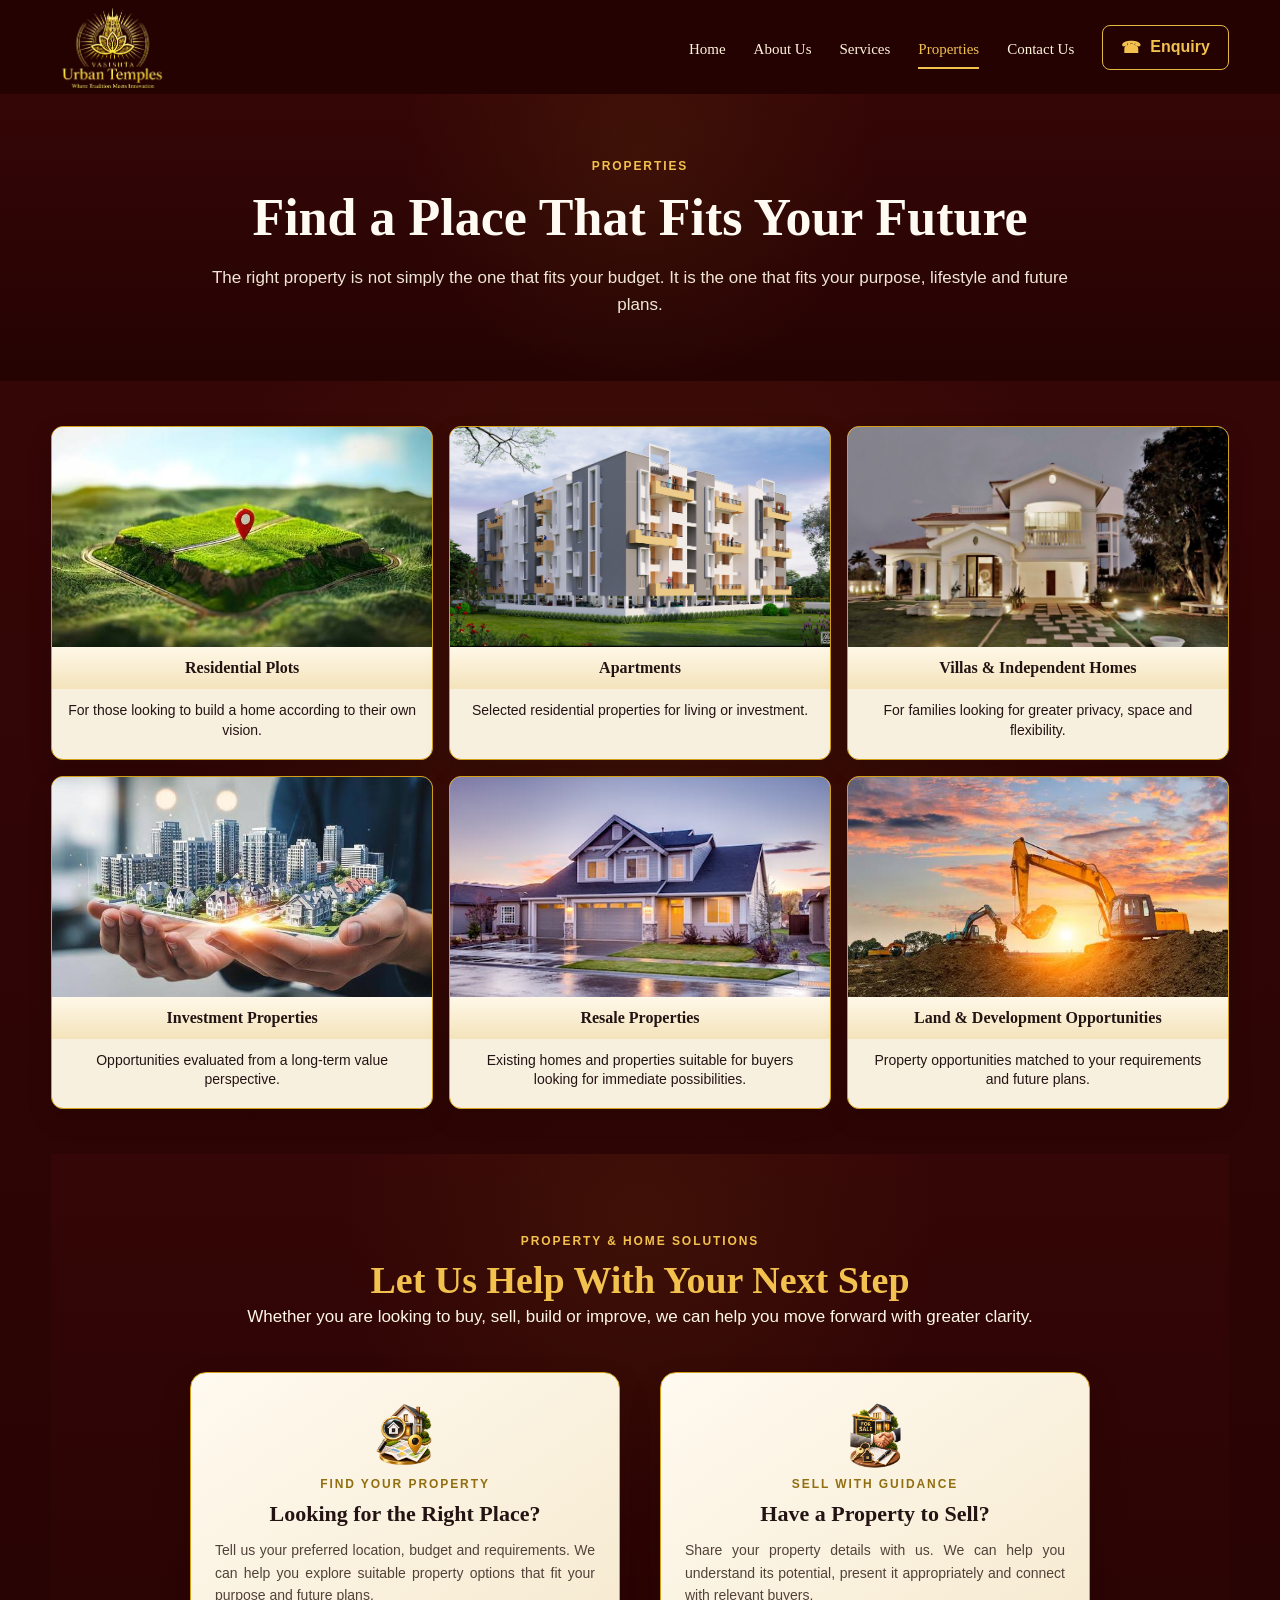
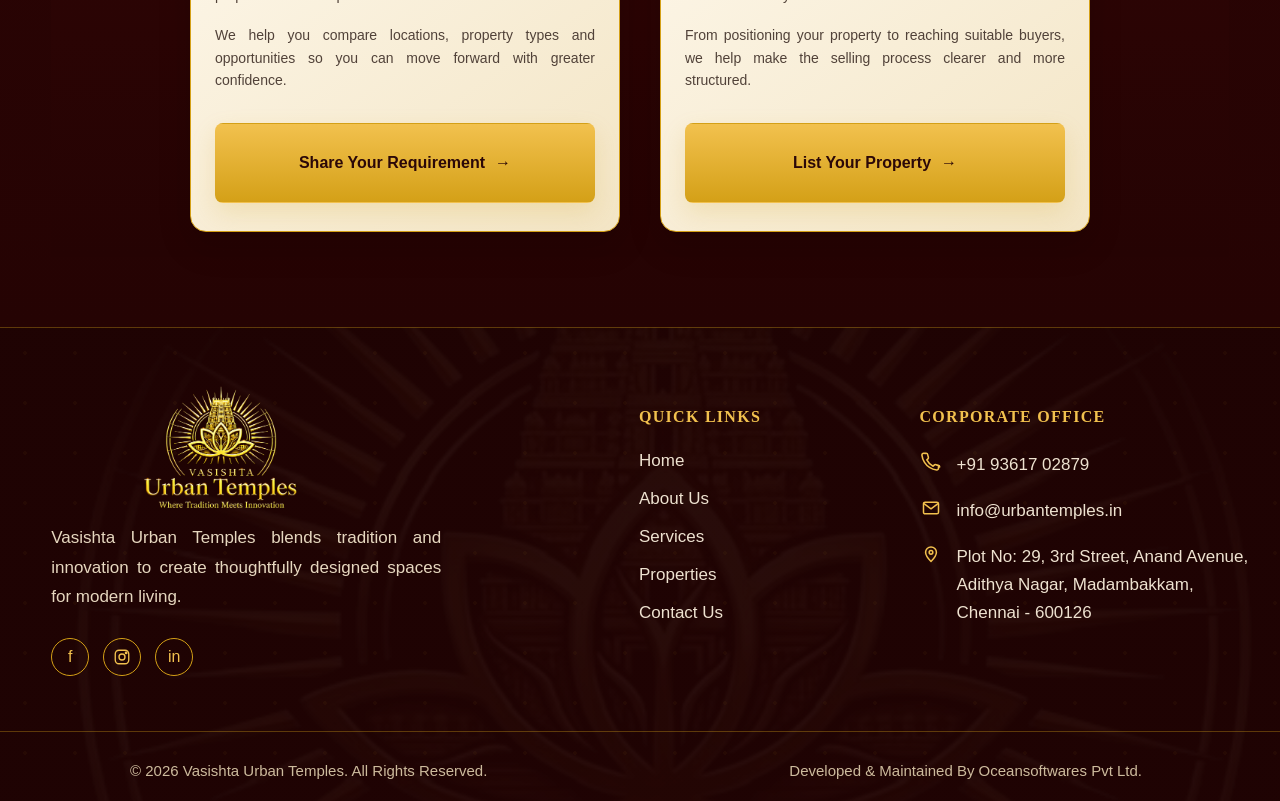
<file: properties.html>
<!doctype html>
<html lang="en">

<head>
  <meta charset="utf-8">
  <meta name="viewport" content="width=device-width, initial-scale=1">
  <title>Properties | Vasishta Urban Temples</title>
  <link rel="icon" type="image/png" href="assets/images/vasishta-urban-temples-logo-exact-copy.png">
  <meta name="description"
    content="Explore residential plots, apartments, villas, investment properties and resale properties with Vasishta Urban Temples.">
  <link rel="stylesheet" href="css/style.css">
</head>

<body data-page="properties">
  <header class="site-header" id="site-header">
    <div class="header-ornament ornament-left"></div>
    <div class="header-inner container">
      <a class="brand" href="index.html" aria-label="Vasishta Urban Temples home">
        <img src="assets/logo/logo-transparent.png" alt="Vasishta Urban Temples logo">
      </a>
      <button class="menu-toggle" aria-label="Open navigation" aria-expanded="false" aria-controls="primary-nav">
        <span></span><span></span><span></span>
      </button>
      <nav id="primary-nav" class="primary-nav" aria-label="Primary navigation">
        <a data-page="home" href="index.html">Home</a>
        <a data-page="about" href="about.html">About Us</a>
        <a data-page="services" href="services.html">Services</a>
        <a data-page="properties" href="properties.html">Properties</a>
        <!-- <a data-page="why" href="index.html#why-choose-us">Why Us</a>
      <a data-page="projects" href="properties.html#projects">Projects</a>
      <a data-page="blog" href="about.html#philosophy">Blog</a> -->
        <a data-page="contact" href="contact.html">Contact Us</a>
      </nav>
      <a class="header-enquiry" href="contact.html"><span class="phone-icon">☎</span> Enquiry</a>
    </div>
    <div class="header-ornament ornament-right"></div>
  </header>
  <main>
    <section class="compact-hero section-dark">
      <div class="container reveal"><span class="eyebrow">Properties</span>
        <h1>Find a Place That Fits Your Future</h1>
        <p>The right property is not simply the one that fits your budget. It is the one that fits your purpose,
          lifestyle and future plans.</p>
      </div>
    </section>
    <section class="property-section section-dark">
      <div class="container">
        <div class="property-grid">
          <article class="property-card reveal"><button class="gallery-trigger"
              data-gallery="assets/properties/plot.jpg" data-title="Residential Plots"><img
                src="assets/properties/residentalplots.jpg" alt="Residential plots"><span>Residential
                Plots</span></button>
            <p>For those looking to build a home according to their own vision.</p>
          </article>

          <article class="property-card reveal"><button class="gallery-trigger"
              data-gallery="assets/properties/apartment.jpeg" data-title="Apartments"><img
                src="assets/properties/apartment.jpeg" alt="Apartments"><span>Apartments</span></button>
            <p>Selected residential properties for living or investment.</p>
          </article>
          <article class="property-card reveal"><button class="gallery-trigger"
              data-gallery="assets/properties/villa.jpg" data-title="Villas & Independent Homes"><img
                src="assets/properties/villa1.jpg" alt="Luxury villa"><span>Villas &amp; Independent
                Homes</span></button>
            <p>For families looking for greater privacy, space and flexibility.</p>
          </article>
          <article class="property-card reveal"><button class="gallery-trigger"
              data-gallery="assets/properties/investment.jpg" data-title="Investment Properties"><img
                src="assets/properties/investment.jpg" alt="Investment property"><span>Investment
                Properties</span></button>
            <p>Opportunities evaluated from a long-term value perspective.</p>
          </article>
          <article class="property-card reveal"><button class="gallery-trigger"
              data-gallery="assets/properties/resale.png" data-title="Resale Properties"><img
                src="assets/properties/resale1.jpeg" alt="Resale home"><span>Resale Properties</span></button>
            <p>Existing homes and properties suitable for buyers looking for immediate possibilities.</p>
          </article>
          <article class="property-card reveal"><button class="gallery-trigger"
              data-gallery="assets/properties/land.jpg" data-title="Land & Development Opportunities"><img
                src="assets/properties/land.jpg" alt="Land and development opportunity"><span>Land &amp; Development
                Opportunities</span></button>
            <p>Property opportunities matched to your requirements and future plans.</p>
          </article>
        </div>
        <div class="sell-grid"></div>

        <section class="property-actions-section">
          <div class="container">

            <div class="section-heading reveal">
              <span class="eyebrow">PROPERTY &amp; HOME SOLUTIONS</span>

              <h2>Let Us Help With Your Next Step</h2>

              <p>
                Whether you are looking to buy, sell, build or improve,
                we can help you move forward with greater clarity.
              </p>
            </div>

            <div class="property-actions-grid">

              <article class="property-action-card reveal">

                <div class="property-action-icon">
                  <img src="assets/property-icons/find-property.png" alt="Find Your Property">
                </div>

                <span class="eyebrow dark">
                  FIND YOUR PROPERTY
                </span>

                <h3>Looking for the Right Place?</h3>

                <p>
                  Tell us your preferred location, budget and requirements.
                  We can help you explore suitable property options that fit
                  your purpose and future plans.
                </p>
                <br>
                <p>
                  We help you compare locations, property types and opportunities
                  so you can move forward with greater confidence.
                </p>

                <a href="contact.html" class="btn btn-primary">
                  Share Your Requirement
                  <span>→</span>
                </a>

              </article>


              <!-- 02 SELL PROPERTY -->
              <article class="property-action-card reveal">

                <div class="property-action-icon">
                  <img src="assets/property-icons/sell-property.png" alt="Sell With Guidance">
                </div>

                <span class="eyebrow dark">
                  SELL WITH GUIDANCE
                </span>

                <h3>Have a Property to Sell?</h3>

                <p>
                  Share your property details with us. We can help you understand
                  its potential, present it appropriately and connect with
                  relevant buyers.
                </p> <br>

                <p>
                  From positioning your property to reaching suitable buyers,
                  we help make the selling process clearer and more structured.
                </p>

                <a href="contact.html" class="btn btn-primary">
                  List Your Property
                  <span>→</span>
                </a>

              </article>


              <!-- 03 BUILD HOME
              <article class="property-action-card reveal">

                <div class="property-action-icon">
                  <svg viewBox="0 0 64 64" aria-hidden="true">
                    <path d="M8 31 32 11l24 20"></path>
                    <path d="M14 28v25h36V28"></path>
                    <path d="M23 53V37h18v16"></path>
                    <path d="M26 28h12"></path>
                  </svg>
                </div>

                <span class="eyebrow dark">
                  BUILD YOUR HOME
                </span>

                <h3>Ready to Build Your Home?</h3>

                <p>
                  Tell us about your plot and construction requirements.
                  We can help you plan your home with thoughtful design,
                  practical guidance and the clear execution.
                </p>

                <a href="contact.html" class="btn btn-primary">
                  Discuss Your Home
                  <span>→</span>
                </a>

              </article>


              04 IMPROVE SPACE 
              <article class="property-action-card reveal">

                <div class="property-action-icon">
                  <svg viewBox="0 0 64 64" aria-hidden="true">
                    <path d="M10 48h44"></path>
                    <path d="M17 42V28h8v14"></path>
                    <path d="M28 42V20h8v22"></path>
                    <path d="M39 42V26h8v16"></path>
                    <path d="m12 21 12-7 11 5 16-10"></path>
                  </svg>
                </div>

                <span class="eyebrow dark">
                  IMPROVE YOUR SPACE
                </span>

                <h3>Want to Improve What You Own?</h3>

                <p>
                  Tell us what you would like to renovate, upgrade or automate.
                  We can help identify practical improvements for comfort,
                  functionality and everyday living.
                </p>

                <a href="contact.html" class="btn btn-primary">
                  Improve Your Space
                  <span>→</span>
                </a>

              </article> -->

            </div>

          </div>
        </section>

      </div>
    </section>
  </main>
  <footer class="site-footer">
    <div class="footer-pattern"></div>

    <div class="container footer-grid">

      <!-- LEFT : BRAND -->
      <div class="footer-brand">

        <img src="assets/logo/logo-transparent.png" alt="Vasishta Urban Temples" class="footer-logo">

        <p class="footer-description">
          Vasishta Urban Temples blends tradition and innovation to create
          thoughtfully designed spaces for modern living.
        </p>

        <div class="socials" aria-label="Social links">
          <a href="#" aria-label="Facebook">f</a>
          <a href="#" aria-label="Instagram" class="instagram-icon">
            <svg viewBox="0 0 24 24" aria-hidden="true">
              <rect x="3" y="3" width="18" height="18" rx="5"></rect>
              <circle cx="12" cy="12" r="4"></circle>
              <circle cx="17.5" cy="6.5" r="1"></circle>
            </svg>
          </a>
          <a href="#" aria-label="LinkedIn">in</a>
        </div>

      </div>


      <!-- CENTER : QUICK LINKS -->
      <div class="footer-links-column">

        <h4>QUICK LINKS</h4>

        <div class="footer-links">
          <a href="index.html">Home</a>
          <a href="about.html">About Us</a>
          <a href="services.html">Services</a>
          <a href="properties.html">Properties</a>
          <a href="contact.html">Contact Us</a>
        </div>

      </div>


      <!-- RIGHT : CORPORATE OFFICE -->
      <div class="footer-contact">

        <h4>CORPORATE OFFICE</h4>

        <div class="footer-contact-item">
          <span class="footer-contact-icon phone-icon">
            <svg viewBox="0 0 24 24" aria-hidden="true">
              <path
                d="M21 16.5v3a2 2 0 0 1-2.2 2 19.8 19.8 0 0 1-8.6-3.1 19.4 19.4 0 0 1-6-6A19.8 19.8 0 0 1 1.1 3.8 2 2 0 0 1 3.1 1.6h3a2 2 0 0 1 2 1.7c.1 1 .4 1.9.7 2.8a2 2 0 0 1-.5 2.1L7 9.5a16 16 0 0 0 7.5 7.5l1.3-1.3a2 2 0 0 1 2.1-.5c.9.3 1.8.6 2.8.7a2 2 0 0 1 1.7 2.1Z"
                fill="none" stroke="currentColor" stroke-width="1.9" stroke-linecap="round" stroke-linejoin="round" />
            </svg>
          </span>
          <p>+91 93617 02879</p>
        </div>

        <div class="footer-contact-item">
          <span class="footer-contact-icon email-icon">
            <svg viewBox="0 0 24 24" aria-hidden="true">
              <rect x="3" y="5" width="18" height="14" rx="2" fill="none" stroke="currentColor" stroke-width="1.8" />
              <path d="m4 7 8 6 8-6" fill="none" stroke="currentColor" stroke-width="1.8" stroke-linecap="round"
                stroke-linejoin="round" />
            </svg>
          </span>
          <p>info@urbantemples.in</p>
        </div>

        <div class="footer-contact-item">
          <span class="footer-contact-icon location-icon">
            <svg viewBox="0 0 24 24" aria-hidden="true">
              <path d="M12 21s6.5-6.2 6.5-11A6.5 6.5 0 0 0 5.5 10C5.5 14.8 12 21 12 21Z" fill="none"
                stroke="currentColor" stroke-width="1.8" stroke-linecap="round" stroke-linejoin="round" />
              <circle cx="12" cy="10" r="2.2" fill="none" stroke="currentColor" stroke-width="1.8" />
            </svg>
          </span>
          <p>
            Plot No: 29, 3rd Street, Anand Avenue,<br>
            Adithya Nagar, Madambakkam,<br>
            Chennai - 600126
          </p>
        </div>

      </div>

    </div>


    <!-- COPYRIGHT -->
    <div class="footer-bottom container">

      <span>
        © 2026 Vasishta Urban Temples. All Rights Reserved.
      </span>

      <span class="footer-developer">
        Developed &amp; Maintained By Oceansoftwares Pvt Ltd.
      </span>

    </div>

  </footer>
  <div class="lightbox" aria-hidden="true">
    <div class="lightbox-backdrop"></div><button class="lightbox-close" aria-label="Close image">×</button><button
      class="lightbox-prev" aria-label="Previous image">‹</button>
    <figure><img alt="">
      <figcaption></figcaption>
    </figure><button class="lightbox-next" aria-label="Next image">›</button>
  </div>
  <script src="js/script.js"></script>
</body>

</html>
</file>
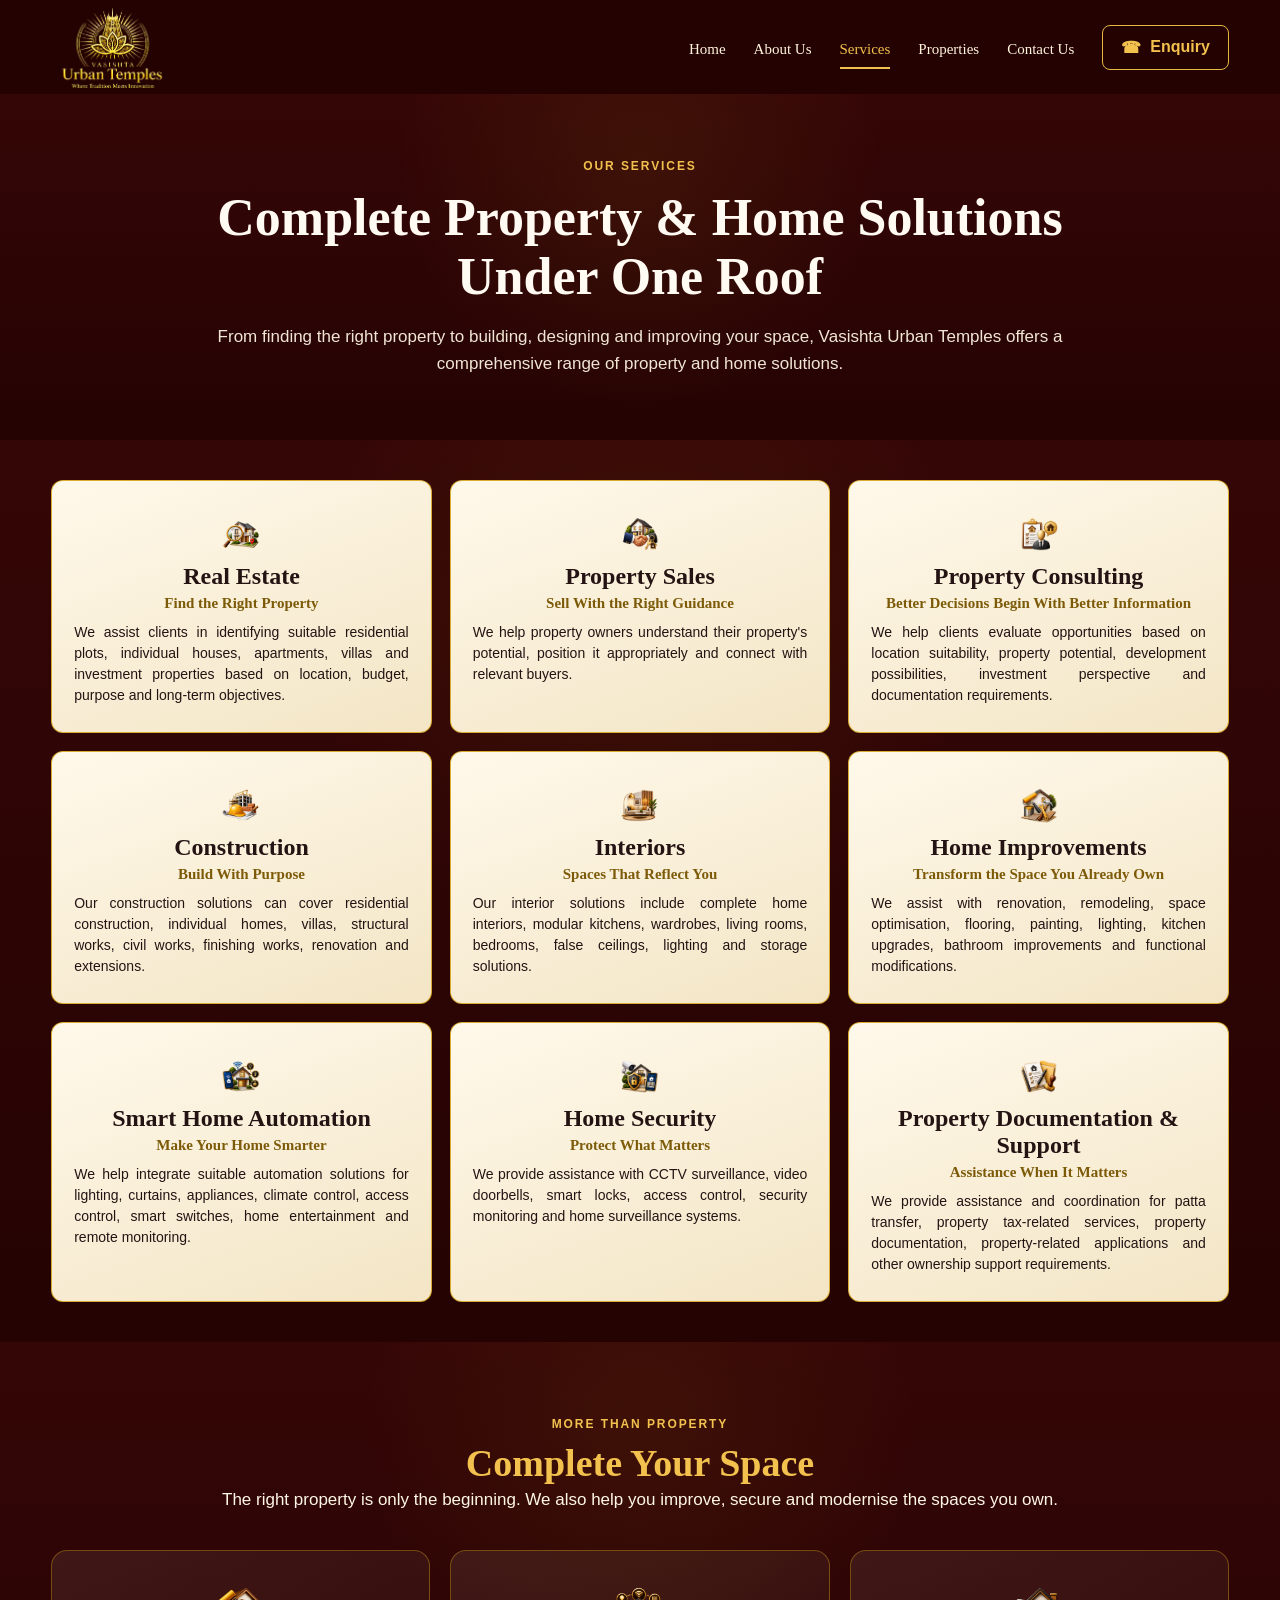
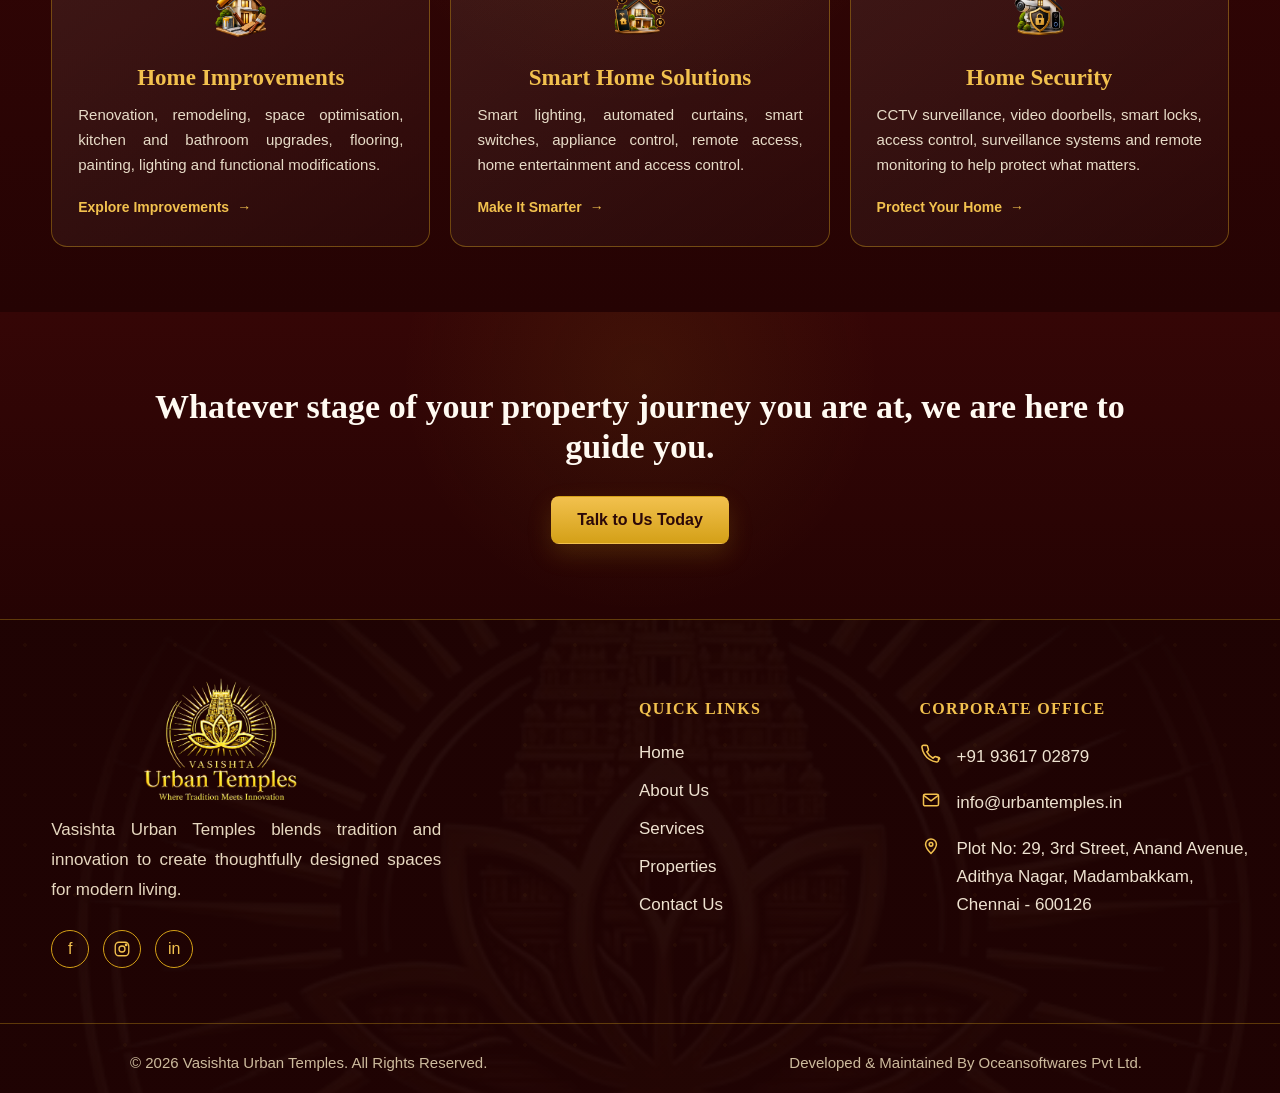
<file: services.html>
<!doctype html>
<html lang="en">

<head>
  <meta charset="utf-8">
  <meta name="viewport" content="width=device-width, initial-scale=1">
  <title>Services | Vasishta Urban Temples</title>
  <link rel="icon" type="image/png" href="assets/images/vasishta-urban-temples-logo-exact-copy.png">
  <meta name="description"
    content="Property, construction, interiors, home improvement, smart home, security and documentation services.">
  <link rel="stylesheet" href="css/style.css">
</head>

<body data-page="services">
  <header class="site-header" id="site-header">
    <div class="header-ornament ornament-left"></div>
    <div class="header-inner container">
      <a class="brand" href="index.html" aria-label="Vasishta Urban Temples home">
        <img src="assets/logo/logo-transparent.png" alt="Vasishta Urban Temples logo">
      </a>
      <button class="menu-toggle" aria-label="Open navigation" aria-expanded="false" aria-controls="primary-nav">
        <span></span><span></span><span></span>
      </button>
      <nav id="primary-nav" class="primary-nav" aria-label="Primary navigation">
        <a data-page="home" href="index.html">Home</a>
        <a data-page="about" href="about.html">About Us</a>
        <a data-page="services" href="services.html">Services</a>
        <a data-page="properties" href="properties.html">Properties</a>
        <!-- <a data-page="why" href="index.html#why-choose-us">Why Us</a>
      <a data-page="projects" href="properties.html#projects">Projects</a>
      <a data-page="blog" href="about.html#philosophy">Blog</a> -->
        <a data-page="contact" href="contact.html">Contact Us</a>
      </nav>
      <a class="header-enquiry" href="contact.html"><span class="phone-icon">☎</span> Enquiry</a>
    </div>
    <div class="header-ornament ornament-right"></div>
  </header>
  <main>
    <section class="compact-hero section-dark">
      <div class="container reveal"><span class="eyebrow">Our Services</span>
        <h1>Complete Property &amp; Home Solutions Under One Roof</h1>
        <p>From finding the right property to building, designing and improving your space, Vasishta Urban Temples
          offers a comprehensive range of property and home solutions.</p>
      </div>
    </section>
    <section class="service-grid-section section-dark">
      <div class="container service-grid">

        <article id="real-estate" class="service-card reveal">
          <!-- <span class="service-number">01</span> -->
          <div class="service-icon">
            <img src="assets/service-icons/real-estate.png" alt="Real Estate">
          </div>
          <h3>Real Estate</h3>
          <h4>Find the Right Property</h4>
          <p>We assist clients in identifying suitable residential plots, individual houses, apartments, villas and
            investment properties based on location, budget, purpose and long-term objectives.</p>
        </article>

        <article id="property-sales" class="service-card reveal">
          <!-- <span class="service-number">02</span> -->
          <div class="service-icon">
            <img src="assets/service-icons/property-sales.png" alt="Property Sales">
          </div>
          <h3>Property Sales</h3>
          <h4>Sell With the Right Guidance</h4>
          <p>We help property owners understand their property's potential, position it appropriately and connect with
            relevant buyers.</p>
        </article>

        <article class="service-card reveal">
          <!-- <span class="service-number">03</span> -->
          <div class="service-icon">
            <img src="assets/service-icons/property-consulting.png" alt="Property Consulting">
          </div>
          <h3>Property Consulting</h3>
          <h4>Better Decisions Begin With Better Information</h4>
          <p>We help clients evaluate opportunities based on location suitability, property potential, development
            possibilities, investment perspective and documentation requirements.</p>
        </article>

        <article id="construction" class="service-card reveal">
          <!-- <span class="service-number">04</span> -->
          <div class="service-icon">
            <img src="assets/service-icons/construction.png" alt="Construction">
          </div>
          <h3>Construction</h3>
          <h4>Build With Purpose</h4>
          <p>Our construction solutions can cover residential construction, individual homes, villas, structural works,
            civil works, finishing works, renovation and extensions.</p>
        </article>

        <article id="interiors" class="service-card reveal">
          <!-- <span class="service-number">05</span> -->
          <div class="service-icon">
            <img src="assets/service-icons/interiors.png" alt="Interiors">
          </div>
          <h3>Interiors</h3>
          <h4>Spaces That Reflect You</h4>
          <p>Our interior solutions include complete home interiors, modular kitchens, wardrobes, living rooms,
            bedrooms, false ceilings, lighting and storage solutions.</p>
        </article>

        <article class="service-card reveal">
          <!-- <span class="service-number">06</span> -->
          <div class="service-icon">
            <img src="assets/service-icons/home-improvements.png" alt="Home Improvements">
          </div>
          <h3>Home Improvements</h3>
          <h4>Transform the Space You Already Own</h4>
          <p>We assist with renovation, remodeling, space optimisation, flooring, painting, lighting, kitchen upgrades,
            bathroom improvements and functional modifications.</p>
        </article>

        <article id="smart-home" class="service-card reveal">
          <!-- <span class="service-number">07</span> -->
          <div class="service-icon">
            <img src="assets/service-icons/smart-home.png" alt="Smart Home Automation">
          </div>
          <h3>Smart Home Automation</h3>
          <h4>Make Your Home Smarter</h4>
          <p>We help integrate suitable automation solutions for lighting, curtains, appliances, climate control, access
            control, smart switches, home entertainment and remote monitoring.</p>
        </article>

        <article class="service-card reveal">
          <!-- <span class="service-number">08</span> -->
          <div class="service-icon">
            <img src="assets/service-icons/home-security.png" alt="Home Security">
          </div>
          <h3>Home Security</h3>
          <h4>Protect What Matters</h4>
          <p>We provide assistance with CCTV surveillance, video doorbells, smart locks, access control, security
            monitoring and home surveillance systems.</p>
        </article>

        <article id="documentation" class="service-card reveal">
          <!-- <span class="service-number">09</span> -->
          <div class="service-icon">
            <img src="assets/service-icons/property-documentation.png" alt="Property Documentation and Support">
          </div>
          <h3>Property Documentation &amp; Support</h3>
          <h4>Assistance When It Matters</h4>
          <p>We provide assistance and coordination for patta transfer, property tax-related services, property
            documentation, property-related applications and other ownership support requirements.</p>
        </article>
      </div>
    </section>

    <!-- ADDITIONAL SERVICE SECTION -->
    <section class="service-extension section-dark">
      <div class="container">

        <div class="section-heading reveal">
          <span class="eyebrow">MORE THAN PROPERTY</span>
          <h2>Complete Your Space</h2>
          <p>
            The right property is only the beginning. We also help you
            improve, secure and modernise the spaces you own.
          </p>
        </div>

        <div class="service-extension-grid">

          <!-- Home Improvements -->
          <article class="service-extension-card reveal">
            <div class="service-extension-icon">
              <img src="assets/service-icons1/home-improvements.png" alt="Home Improvements">
            </div>

            <h3>Home Improvements</h3>

            <p>
              Renovation, remodeling, space optimisation, kitchen and
              bathroom upgrades, flooring, painting, lighting and
              functional modifications.
            </p>

            <a href="contact.html" class="service-extension-link">
              Explore Improvements <span>→</span>
            </a>
          </article>

          <!-- Smart Home -->
          <article class="service-extension-card reveal">
            <div class="service-extension-icon">
              <img src="assets/service-icons1/smart-home.png" alt="Smart Home Solutions">
            </div>

            <h3>Smart Home Solutions</h3>

            <p>
              Smart lighting, automated curtains, smart switches,
              appliance control, remote access, home entertainment
              and access control.
            </p>

            <a href="contact.html" class="service-extension-link">
              Make It Smarter <span>→</span>
            </a>
          </article>

          <!-- Home Security -->
          <article class="service-extension-card reveal">
            <div class="service-extension-icon">
              <img src="assets/service-icons1/home-security.png" alt="Home Security">
            </div>

            <h3>Home Security</h3>

            <p>
              CCTV surveillance, video doorbells, smart locks,
              access control, surveillance systems and remote monitoring
              to help protect what matters.
            </p>

            <a href="contact.html" class="service-extension-link">
              Protect Your Home <span>→</span>
            </a>
          </article>

        </div>

      </div>
    </section>

    <section class="section-dark service-cta">
      <div class="container cta-box reveal">
        <div>
          <h2>Whatever stage of your property journey you are at, we are here to guide you.</h2>
        </div><a class="btn btn-primary" href="contact.html">Talk to Us Today</a>
      </div>
    </section>
  </main>
  <footer class="site-footer">
    <div class="footer-pattern"></div>

    <div class="container footer-grid">

      <!-- LEFT : BRAND -->
      <div class="footer-brand">

        <img src="assets/logo/logo-transparent.png" alt="Vasishta Urban Temples" class="footer-logo">

        <p class="footer-description">
          Vasishta Urban Temples blends tradition and innovation to create
          thoughtfully designed spaces for modern living.
        </p>

        <div class="socials" aria-label="Social links">
          <a href="#" aria-label="Facebook">f</a>
          <a href="#" aria-label="Instagram" class="instagram-icon">
            <svg viewBox="0 0 24 24" aria-hidden="true">
              <rect x="3" y="3" width="18" height="18" rx="5"></rect>
              <circle cx="12" cy="12" r="4"></circle>
              <circle cx="17.5" cy="6.5" r="1"></circle>
            </svg>
          </a>
          <a href="#" aria-label="LinkedIn">in</a>
        </div>

      </div>


      <!-- CENTER : QUICK LINKS -->
      <div class="footer-links-column">

        <h4>QUICK LINKS</h4>

        <div class="footer-links">
          <a href="index.html">Home</a>
          <a href="about.html">About Us</a>
          <a href="services.html">Services</a>
          <a href="properties.html">Properties</a>
          <a href="contact.html">Contact Us</a>
        </div>

      </div>


      <!-- RIGHT : CORPORATE OFFICE -->
      <div class="footer-contact">

        <h4>CORPORATE OFFICE</h4>

        <div class="footer-contact-item">
          <span class="footer-contact-icon phone-icon">
            <svg viewBox="0 0 24 24" aria-hidden="true">
              <path
                d="M21 16.5v3a2 2 0 0 1-2.2 2 19.8 19.8 0 0 1-8.6-3.1 19.4 19.4 0 0 1-6-6A19.8 19.8 0 0 1 1.1 3.8 2 2 0 0 1 3.1 1.6h3a2 2 0 0 1 2 1.7c.1 1 .4 1.9.7 2.8a2 2 0 0 1-.5 2.1L7 9.5a16 16 0 0 0 7.5 7.5l1.3-1.3a2 2 0 0 1 2.1-.5c.9.3 1.8.6 2.8.7a2 2 0 0 1 1.7 2.1Z"
                fill="none" stroke="currentColor" stroke-width="1.9" stroke-linecap="round" stroke-linejoin="round" />
            </svg>
          </span>
          <p>+91 93617 02879</p>
        </div>

        <div class="footer-contact-item">
          <span class="footer-contact-icon email-icon">
            <svg viewBox="0 0 24 24" aria-hidden="true">
              <rect x="3" y="5" width="18" height="14" rx="2" fill="none" stroke="currentColor" stroke-width="1.8" />
              <path d="m4 7 8 6 8-6" fill="none" stroke="currentColor" stroke-width="1.8" stroke-linecap="round"
                stroke-linejoin="round" />
            </svg>
          </span>
          <p>info@urbantemples.in</p>
        </div>

        <div class="footer-contact-item">
          <span class="footer-contact-icon location-icon">
            <svg viewBox="0 0 24 24" aria-hidden="true">
              <path d="M12 21s6.5-6.2 6.5-11A6.5 6.5 0 0 0 5.5 10C5.5 14.8 12 21 12 21Z" fill="none"
                stroke="currentColor" stroke-width="1.8" stroke-linecap="round" stroke-linejoin="round" />
              <circle cx="12" cy="10" r="2.2" fill="none" stroke="currentColor" stroke-width="1.8" />
            </svg>
          </span>
          <p>
            Plot No: 29, 3rd Street, Anand Avenue,<br>
            Adithya Nagar, Madambakkam,<br>
            Chennai - 600126
          </p>
        </div>

      </div>

    </div>


    <!-- COPYRIGHT -->
    <div class="footer-bottom container">

      <span>
        © 2026 Vasishta Urban Temples. All Rights Reserved.
      </span>

      <span class="footer-developer">
        Developed &amp; Maintained By Oceansoftwares Pvt Ltd.
      </span>

    </div>

  </footer>
  <script src="js/script.js"></script>
</body>

</html>
</file>
<file: css/style.css>
/* ============================================================
   VASISHTA URBAN TEMPLES — CLEANED STYLESHEET
   Base styles first; all responsive media queries grouped at bottom.
   Exact duplicate selectors merged with final declarations preserved.
   ============================================================ */

/* ============================================================
   GLOBAL
   ============================================================ */
:root {
    --maroon: #3a0505;
    --maroon-2: #250303;
    --maroon-3: #4a0808;
    --gold: #d4a017;
    --gold-2: #e5b93f;
    --gold-3: #f2c14e;
    --cream: #f8f0df;
    --cream-2: #fff8ea;
    --ink: #241313;
    --white: #fffaf2;
    --shadow: 0 22px 55px rgba(0, 0, 0, .32);
    --max: 1260px;
}

* {
    box-sizing: border-box;
}

html {
    scroll-behavior: smooth;
}

body {
    margin: 0;
    font-family: Arial, Inter, sans-serif;
    background: var(--maroon-2);
    color: var(--white);
    overflow-x: hidden;
}

img {
    max-width: 100%;
    display: block;
}

a {
    color: inherit;
    text-decoration: none;
}

.container {
    width: min(92%, var(--max));
    margin: auto;
}

.section-dark {
    background: radial-gradient(circle at 50% 20%, rgba(212, 160, 23, .08), transparent 35%), linear-gradient(180deg, #350606, #250303);
}

body:before {
    left: -80px;
    top: 18%;
    transform: rotate(-11deg);
}

body:after {
    right: -85px;
    bottom: 4%;
    transform: rotate(11deg);
}

/* ============================================================
   HEADER / NAVIGATION
   ============================================================ */
.site-header {
    position: sticky;
    top: 0;
    z-index: 50;
    background: rgba(37, 3, 3, .96);
    border-bottom: none;
}

.site-header::after {
    content: "";
    position: absolute;
    left: 0;
    right: 0;
    bottom: 0;
    height: .5px;
    background: var(--gold);
    opacity: 0;
    transition: opacity .25s ease;
}

.site-header.scrolled {
    background: rgba(37, 3, 3, 0.75);
    backdrop-filter: blur(10px);
    -webkit-backdrop-filter: blur(10px);
}

.site-header.scrolled::after {
    opacity: 0;
}

.header-inner {
    min-height: 94px;
    display: flex;
    align-items: center;
    gap: 28px;
    position: relative;
}

.brand {
    width: 255px;
    height: 86px;
    display: flex;
    align-items: center;
    transform: translateX(-65px);
}

.brand img {
    width: 100%;
    height: 82px;
    max-height: none;
    object-fit: contain;
    object-position: center;
    display: block;
}

.primary-nav {
    margin-left: auto;
    display: flex;
    align-items: center;
    gap: 28px;
    font-family: Georgia, serif;
    font-size: 15px;
}

.primary-nav a {
    position: relative;
    color: #fff5dd;
    padding: 34px 0 29px;
    white-space: nowrap;
}

.primary-nav a:after {
    content: "";
    position: absolute;
    left: 0;
    right: 0;
    bottom: 18px;
    height: 2px;
    background: transparent;
    transition: .25s;
}

.primary-nav a:hover, .primary-nav a.active {
    color: var(--gold-3);
}

.primary-nav a:hover:after, .primary-nav a.active:after {
    background: var(--gold-3);
}

.header-enquiry {
    border: 1.5px solid var(--gold-2);
    border-radius: 8px;
    padding: 12px 18px;
    display: flex;
    gap: 9px;
    align-items: center;
    color: var(--gold-3);
    font-weight: 700;
    white-space: nowrap;
}

.menu-toggle {
    display: none;
    background: transparent;
    border: 0;
    color: #fff;
    cursor: pointer;
}

.menu-toggle span {
    display: block;
    width: 27px;
    height: 2px;
    background: var(--gold-3);
    margin: 5px 0;
}

/* ============================================================
   HOME / HERO
   ============================================================ */
.hero {
    position: relative;
    min-height: 590px;
    display: flex;
    align-items: center;
    overflow: hidden;
}

.hero-image {
    position: absolute;
    inset: 0;
    background: url("../assets/hero/hero-house1.png") center right/cover no-repeat;
}

.hero-overlay {
    position: absolute;
    inset: 0;
    background: linear-gradient(90deg, rgba(20, 0, 0, .98) 0%, rgba(32, 2, 2, .92) 36%, rgba(27, 0, 0, .2) 67%, rgba(20, 0, 0, .1) 100%);
}

.hero-content {
    position: relative;
    z-index: 2;
}

.hero-copy {
    width: min(62%, 740px);
    padding: 65px 0;
}

.eyebrow {
    letter-spacing: .16em;
    text-transform: uppercase;
    color: var(--gold-3);
    font-size: 12px;
    font-weight: 800;
}

.hero h1, .page-hero h1, .compact-hero h1, .section-heading h2, .cta-box h2, .legacy-inner h2 {
    font-family: Georgia, serif;
}

.hero h1 {
    font-size: clamp(52px, 6vw, 81px);
    line-height: .98;
    margin: 18px 0 20px;
    font-weight: 700;
}

.hero h1 span {
    color: var(--gold-3);
}

.hero h1 b {
    color: #fffdf3;
    font-weight: 700;
}

.hero-services {
    font-family: Georgia, serif;
    font-size: 20px;
    color: var(--gold-3);
    margin-bottom: 12px;
}

.hero p {
    font-size: 18px;
    line-height: 1.5;
    max-width: 690px;
    color: #f7efe2;
}

.hero-actions {
    display: flex;
    gap: 16px;
    flex-wrap: wrap;
    margin-top: 28px;
}

.btn {
    display: inline-flex;
    align-items: center;
    justify-content: center;
    gap: 10px;
    padding: 14px 25px;
    border-radius: 8px;
    font-weight: 800;
    transition: .25s;
    border: 1.5px solid transparent;
    cursor: pointer;
}

.btn:hover {
    transform: translateY(-2px);
    filter: brightness(1.05);
}

.btn-primary {
    background: linear-gradient(180deg, var(--gold-3), var(--gold));
    color: #2b0808;
    box-shadow: 0 10px 25px rgba(212, 160, 23, .18);
}

.btn-outline {
    border-color: var(--gold-2);
    color: #fff5df;
    background: rgba(0, 0, 0, .16);
}

.journey {
    padding: 30px 0 30px;
    background: var(--maroon-2);
}

.cream-panel {
    background: var(--cream);
    color: var(--ink);
    border: 2px solid var(--gold-2);
    border-radius: 22px;
    padding: 22px 28px 16px;
    box-shadow: var(--shadow);
    position: relative;
    margin-top: 0px;
    z-index: 3;
}

.lead {
    text-align: justify;
    text-align-last: left;
    max-width: 800px;
    margin: 0 auto 24px;
    line-height: 1.45;
}

.journey-grid {
    display: grid;
    grid-template-columns: repeat(6, 1fr);
    gap: 0;
    width: 100%;
    box-sizing: border-box;
    padding-left: 10px;
    padding-right: 10px;
}

.journey-item {
    padding: 8px 15px;
    text-align: center;
    border-right: 1px solid rgba(212, 160, 23, .6);
}

.journey-grid article p{
    text-align: center;
    text-align-last: center;
}

.round-icon {
    width: 88px;
    height: 68px;
    /* border: 2px solid var(--gold); */
    border-radius: 50%;
    display: grid;
    place-items: center;
    margin: 0 auto 10px;
    font-size: 30px;
    font-weight: 700;
    color: #582006;
    background: transparent;
}

.round-icon img {
    width: 68px;
    height: 68px;
    display: block;
    object-fit: contain;
}

.journey-item .round-icon svg {
    width: 34px;
    height: 34px;
    fill: none;
    stroke: #5a2108;
    stroke-width: 2.2;
    stroke-linecap: round;
    stroke-linejoin: round;
}

/* ============================================================
   WHY CHOOSE US
   ============================================================ */
.why {
    padding: 12px 0 42px;
}

.section-heading {
    text-align: center;
    margin: 10px auto 28px;
}

.section-heading h2 {
    font-size: 38px;
    color: var(--gold-3);
    margin: 0 0 5px;
}

.section-heading p {
    margin: 0;
    color: #fff7e5;
    font-size: 17px;
}

.why-grid {
    display: grid;
    grid-template-columns: repeat(2, 1fr);
    gap: 20px;
    margin-top: 30px;
}

.why-item {
    display: flex;
    align-items: flex-start;
    gap: 18px;
    padding: 22px;
    border: 1px solid rgba(212,160,23,.35);
    border-radius: 16px;
    background: rgba(20,2,2,.28);
    transition: transform .3s ease, border-color .3s ease, background .3s ease;
}

.why-item:hover {
    transform: translateY(-5px);
    border-color: var(--gold-2);
    background: rgba(50,7,7,.5);
}

.feature-icon {
    width: 58px;
    height: 58px;
    flex: 0 0 58px;
    /* border: 2px solid var(--gold); */
    border-radius: 50%;
    display: grid;
    place-items: center;
    color: var(--gold-3);
    background: rgba(212, 160, 23, 0.04);
}

.feature-icon svg {
    width: 30px;
    height: 30px;
    display: block;
    fill: none;
    stroke: currentColor;
    stroke-width: 2.2;
    stroke-linecap: round;
    stroke-linejoin: round;
}

/* .feature-icon img {
    width: 38px;
    height: 38px;
    object-fit: contain;
    display: block;
} */

.why-item h3 {
    font: 700 19px Georgia, serif;
    color: var(--gold-3);
    margin: 0 0 5px;
}

.why-item p {
    margin: 0;
    color: #f2e8d8;
    line-height: 1.4;
}

.why-promise{
    text-align: center;
    margin-top: 60px;
}

/* ============================================================
   PAGE HERO / COMMON COMPONENTS
   ============================================================ */
.page-hero {
    min-height: calc(100vh - 100px);
    padding: 10px 0 70px;
    box-sizing: border-box;
    background: linear-gradient(180deg, #420808, #250303);
}

.page-hero-grid {
    display: grid;
    grid-template-columns: 1fr .92fr;
    gap: 42px;
    align-items: center;
    transform: translateY(35px);
}

.page-hero h1 {
    font-size: clamp(38px, 4.7vw, 66px);
    line-height: 1.02;
    margin: 12px 0 20px;
}

.page-hero p {
    font-size: 17px;
    line-height: 1.6;
    color: #f1e7d6;
}

.page-hero-image {
    /* border: 1px solid var(--gold); */
    padding: 8px;
    border-radius: 14px;
}

.page-hero-image img {
    border-radius: 9px;
    aspect-ratio: 1.35;
    object-fit: cover;
}

.cream-section {
    background: var(--cream);
    color: var(--ink);
    padding: 62px 0;
}

.approach-card {
    background: #fffaf0;
    border: 1.5px solid var(--gold);
    border-radius: 16px;
    padding: 28px 30px;
    text-align: center;
    box-shadow: 0 18px 50px rgba(34, 12, 12, .12);
    margin-bottom: 28px;
}

.approach-card h2 {
    font: 700 30px Georgia, serif;
    line-height: 1.3;
    margin: 9px 0 0;
}

.two-card-grid, .vision-mission {
    display: grid;
    grid-template-columns: repeat(2, 1fr);
    gap: 22px;
}

.light-card {
    background: #fffaf0;
    border: 1px solid rgba(212, 160, 23, .7);
    border-radius: 14px;
    padding: 28px;
    box-shadow: 0 12px 30px rgba(49, 26, 20, .08);
}

.light-card h2, .light-card h3 {
    font-family: Georgia, serif;
}

.light-card h3 {
    font-size: 25px;
    margin-top: 0;
}

.light-card p {
    line-height: 1.6;
}

.vision-mission {
    margin-top: 22px;
}

.vision-card {
    padding: 26px;
    border-radius: 14px;
    background: linear-gradient(135deg, #fff7e7, #f2e3bf);
    border: 1px solid var(--gold);
}

.vision-card h3 {
    font: 700 25px Georgia, serif;
    margin: 0 0 10px;
}

.vision-card p {
    line-height: 1.6;
}

.vision-card {
    display: flex;
    align-items: center;
    gap: 30px;
}

.vision-card .about-card-icon {
    flex: 0 0 150px;
}

.vision-card .about-card-icon img {
    width: 140px;
    height: 140px;
    object-fit: contain;
}

.vision-card .about-card-content {
    flex: 1;
}

/* ============================================================
   ABOUT PAGE
   ============================================================ */
.legacy-section {
    padding: 78px 0;
    background: linear-gradient(180deg, #370606, #240303);
}

.legacy-inner {
    max-width: 900px;
    text-align: center;
}

.legacy-inner h2 {
    font-size: 46px;
    color: var(--gold-3);
    margin: 9px 0;
}

.legacy-inner p {
    font-size: 18px;
    line-height: 1.7;
}

.legacy-inner blockquote {
    font: 700 24px Georgia, serif;
    color: #fff7e5;
    border-top: 1px solid var(--gold);
    border-bottom: 1px solid var(--gold);
    padding: 22px;
    margin: 28px 0;
}

.compact-hero {
    padding: 62px 0 46px;
    text-align: center;
}

.compact-hero .container {
    max-width: 900px;
}

.compact-hero h1 {
    font-size: 52px;
    margin: 14px 0;
}

.compact-hero p {
    font-size: 17px;
    line-height: 1.6;
    color: #f1e6d5;
}

.about-journey-section {
    position: relative;
    padding: 90px 0;
    background: radial-gradient(
            circle at 50% 10%,
            rgba(212,160,23,.08),
            transparent 35%
        ),
        linear-gradient(
            180deg,
            #350606,
            #200202
        );
    overflow: hidden;
}

.about-journey-header {
    max-width: 820px;
    margin: 0 auto 45px;
    text-align: center;
}

.about-journey-header .eyebrow {
    color: var(--gold-3);
    font-size: 12px;
    font-weight: 800;
    letter-spacing: .16em;
}

.about-journey-header h2 {
    margin: 14px 0 18px;
    font-family: Georgia, serif;
    font-size: clamp(38px, 5vw, 62px);
    line-height: 1.08;
    color: #fff7e5;
}

.about-journey-header h2 span {
    display: block;
    color: var(--gold-3);
}

.about-journey-header p {
    max-width: 720px;
    margin: auto;
    color: #e9ddca;
    font-size: 17px;
    line-height: 1.7;
}

.about-journey-grid {
    display: grid;
    grid-template-columns: repeat(3, 1fr);
    gap: 20px;
}

.about-journey-card {
    position: relative;
    padding: 32px 28px 30px;
    background: linear-gradient(
            145deg,
            rgba(255,248,234,.07),
            rgba(255,248,234,.025)
        );
    border: 1px solid rgba(212,160,23,.38);
    border-radius: 18px;
    transition: transform .3s ease,
        border-color .3s ease,
        background .3s ease;
}

.about-journey-card:hover {
    transform: translateY(-7px);
    border-color: var(--gold-2);
    background: linear-gradient(
            145deg,
            rgba(255,248,234,.10),
            rgba(255,248,234,.04)
        );
}

.about-journey-icon {
    width: 64px;
    height: 64px;
    display: grid;
    place-items: center;
    border: 2px solid var(--gold);
    border-radius: 50%;
    color: var(--gold-3);
    margin-bottom: 24px;
}

.about-journey-icon svg {
    width: 31px;
    height: 31px;
    fill: none;
    stroke: currentColor;
    stroke-width: 2.2;
    stroke-linecap: round;
    stroke-linejoin: round;
}

.about-journey-number {
    position: absolute;
    top: 25px;
    right: 25px;
    color: rgba(242,193,78,.45);
    font-size: 12px;
    font-weight: 800;
    letter-spacing: .08em;
}

.about-journey-card h3 {
    margin: 0 0 12px;
    color: var(--gold-3);
    font: 700 24px Georgia, serif;
}

.about-journey-card p {
    margin: 0;
    color: #e9ddca;
    font-size: 15px;
    line-height: 1.65;
}

.about-journey-footer {
    margin-top: 32px;
    padding: 30px 34px;
    display: flex;
    align-items: center;
    justify-content: space-between;
    gap: 30px;
    border-top: 1px solid rgba(212,160,23,.45);
    border-bottom: 1px solid rgba(212,160,23,.45);
    background: rgba(0,0,0,.14);
}

.about-journey-footer .eyebrow {
    color: var(--gold-3);
    font-size: 11px;
    letter-spacing: .15em;
}

.about-journey-footer h3 {
    margin: 7px 0 8px;
    color: #fff7e5;
    font: 700 28px Georgia, serif;
}

.about-journey-footer h3 + p {
    margin: 0;
    color: #dfd0b9;
    line-height: 1.6;
}

.about-belief-section {
    position: relative;
    margin-top: 90px;
    padding: 45px 0 0;
    background: radial-gradient(
            circle at 20% 15%,
            rgba(212,160,23,.07),
            transparent 32%
        ),
        linear-gradient(
            180deg,
            #350606,
            #210202
        );
    overflow: hidden;
}

.about-belief-section::before {
    content: "";
    position: absolute;
    inset: 0;
    background: linear-gradient(
            45deg,
            transparent 48%,
            rgba(212,160,23,.025) 49%,
            transparent 50%
        );
    background-size: 70px 70px;
    pointer-events: none;
}

.about-belief-intro {
    position: relative;
    z-index: 1;
    display: grid;
    grid-template-columns: 1.2fr .8fr;
    gap: 70px;
    align-items: end;
    margin-bottom: 45px;
}

.about-belief-intro .eyebrow {
    color: var(--gold-3);
    font-size: 11px;
    font-weight: 800;
    letter-spacing: .18em;
}

.about-belief-intro h2 {
    margin: 12px 0 0;
    font-family: Georgia, serif;
    font-size: clamp(38px, 5vw, 62px);
    line-height: 1.05;
    color: #fff8e8;
}

.about-belief-intro h2 span {
    display: block;
    color: var(--gold-3);
}

.about-belief-intro > p {
    max-width: 500px;
    margin: 0;
    color: #e9dcc8;
    font-size: 17px;
    line-height: 1.7;
}

.about-belief-grid {
    position: relative;
    z-index: 1;
    display: grid;
    grid-template-columns: repeat(3, 1fr);
    gap: 18px;
}

.about-belief-card {
    position: relative;
    padding: 30px 26px 28px;
    background: linear-gradient(
            145deg,
            rgba(255,248,234,.08),
            rgba(255,248,234,.025)
        );
    border: 1px solid rgba(212,160,23,.38);
    border-radius: 18px;
    transition: transform .3s ease,
        border-color .3s ease,
        background .3s ease;
}

.about-belief-card:hover {
    transform: translateY(-6px);
    border-color: var(--gold-2);
    background: linear-gradient(
            145deg,
            rgba(255,248,234,.12),
            rgba(255,248,234,.04)
        );
}

.about-belief-card h3 {
    margin: 0 0 11px;
    color: var(--gold-3);
    font: 700 22px Georgia, serif;
}

.about-belief-card p {
    margin: 0;
    color: #e7d9c4;
    font-size: 15px;
    line-height: 1.65;
}

.about-belief-cta {
    position: relative;
    z-index: 1;
    margin-top: 100px;
    padding: 35px 0 0;
    display: flex;
    flex-direction: column;
    align-items: center;
    justify-content: center;
    gap: 25px;
    border-top: none;
    border-bottom: none;
    background: transparent;
    text-align: center;
}

.about-belief-cta .eyebrow {
    color: var(--gold-3);
    font-size: 10px;
    font-weight: 800;
    letter-spacing: .18em;
}

.about-belief-cta h3 {
    max-width: 1000px;
    margin: 8px auto 0;
    color: #fff7e5;
    font: 700 25px/1.45 Georgia, serif;
    text-align: center;
}

.about-belief-cta .btn {
    align-self: center;
}

.about-card-icon {
    width: 150px;
    height: 150px;
    flex-shrink: 0;
    display: flex;
    align-items: center;
    justify-content: center;
}

.about-card-icon img {
    width: 140px;
    height: 140px;
    object-fit: contain;
    display: block;
}

.about-card {
    display: flex;
    align-items: center;
    gap: 30px;
}

/* ============================================================
   SERVICES PAGE
   ============================================================ */
.service-grid-section {
    padding: 40px 0 40px;
}

.service-grid {
    display: grid;
    grid-template-columns: repeat(3, 1fr);
    gap: 18px;
}

.service-card {
    background: linear-gradient(160deg, #fff9eb, #f3e5c5);
    color: var(--ink);
    border: 1px solid rgba(212, 160, 23, .85);
    border-radius: 12px;
    padding: 24px 22px 26px;
    position: relative;
    overflow: hidden;
    transition: .28s;
}

.service-card:hover {
    transform: translateY(-7px);
    box-shadow: 0 14px 30px rgba(0, 0, 0, .18);
}

.service-number {
    position: absolute;
    top: 12px;
    right: 14px;
    color: #b99424;
    font-weight: 800;
    font-size: 13px;
}

.service-icon {
    width: 58px;
    height: 58px;
    /* border: 2px solid var(--gold); */
    border-radius: 50%;
    display: grid;
    place-items: center;
    color: #6f5200;
    font-size: 25px;
    margin-bottom: 0 auto 13px;
}

.service-icon img {
    width: 38px;
    height: 38px;
    object-fit: contain;
    display: block;
}

.service-card h3 {
    font: 700 24px Georgia, serif;
    margin: 0 0 5px;
}

.service-card h4 {
    font: 700 15px Georgia, serif;
    color: #7c5a08;
    margin: 0 0 10px;
}

.service-card p {
    margin: 0;
    line-height: 1.5;
    font-size: 14px;
}

.service-cta {
    padding: 30px 0 55px;
}

.service-extension {
    padding: 75px 0 65px;
    background: radial-gradient(
            circle at 50% 15%,
            rgba(212,160,23,.07),
            transparent 35%
        ),
        linear-gradient(
            180deg,
            #350606,
            #250303
        );
}

.service-extension-icon img {
    width: 54px;
    height: 54px;
    object-fit: contain;
    display: block;
}

.service-extension .container {
    margin-top: -10px;
}

.service-extension .section-heading {
    max-width: 850px;
    margin-bottom: 40px;
}

.service-extension .section-heading .eyebrow {
    display: block;
    margin-bottom: 10px;
}

.service-extension-grid {
    display: grid;
    grid-template-columns: repeat(3, 1fr);
    gap: 20px;
}

.service-extension-card {
    position: relative;
    padding: 30px 26px;
    background: linear-gradient(
            145deg,
            rgba(255,248,234,.08),
            rgba(255,248,234,.025)
        );
    border: 1px solid rgba(212,160,23,.4);
    border-radius: 16px;
    transition: transform .3s ease,
        border-color .3s ease,
        background .3s ease;
}

.service-extension-card:hover {
    transform: translateY(-6px);
    border-color: var(--gold-2);
    background: linear-gradient(
            145deg,
            rgba(255,248,234,.12),
            rgba(255,248,234,.04)
        );
}

.service-extension-icon {
    width: 62px;
    height: 62px;
    display: grid;
    place-items: center;
    /* border: 2px solid var(--gold); */
    border-radius: 50%;
    color: var(--gold-3);
    margin-bottom: 22px;
}

.service-extension-icon svg {
    width: 30px;
    height: 30px;
    fill: none;
    stroke: currentColor;
    stroke-width: 2.2;
    stroke-linecap: round;
    stroke-linejoin: round;
}

.service-extension-card h3 {
    margin: 0 0 12px;
    color: var(--gold-3);
    font: 700 23px Georgia, serif;
}

.service-extension-card p {
    margin: 0 0 20px;
    color: #e8dcc8;
    font-size: 15px;
    line-height: 1.65;
}

.service-extension-link {
    display: inline-flex;
    align-items: center;
    gap: 8px;
    color: var(--gold-3);
    font-weight: 700;
    font-size: 14px;
    transition: gap .25s ease;
}

.service-extension-link:hover {
    gap: 13px;
}

/* ============================================================
   PROPERTIES PAGE
   ============================================================ */
.property-section {
    padding: 10px 0 70px;
}

.property-grid {
    display: grid;
    grid-template-columns: repeat(3, 1fr);
    gap: 16px;
    margin-top: 35px;
}

.property-card {
    background: var(--cream);
    color: var(--ink);
    border: 1px solid var(--gold);
    border-radius: 12px;
    overflow: hidden;
    box-shadow: 0 10px 25px rgba(0, 0, 0, .15);
}

.gallery-trigger {
    padding: 0;
    border: 0;
    background: none;
    width: 100%;
    display: block;
    cursor: pointer;
    color: inherit;
    text-align: left;
}

.gallery-trigger img {
    width: 100%;
    height: 220px;
    object-fit: cover;
    transition: .35s;
}

.gallery-trigger:hover img {
    transform: scale(1.05);
}

.gallery-trigger span {
    display: block;
    background: linear-gradient(180deg, #fff8e8, #f4e3bb);
    padding: 12px 14px;
    font: 700 16px Georgia, serif;
    text-align: center;
}

.property-card p {
    margin: 0;
    padding: 12px 14px 18px;
    font-size: 14px;
    line-height: 1.4;
    text-align: center;
}

.sell-grid {
    width: 100%;
    display: grid;
    grid-template-columns: repeat(2, minmax(0, 1fr));
    gap: 28px;
    margin-top: 45px;
    align-items: stretch;
}

.property-action-card {
    justify-content: flex-start;
    min-height: 460px;
    padding: 28px 24px;
    display: flex;
    flex-direction: column;
    align-items: flex-start;
    background: linear-gradient(
        145deg,
        #fffaf0,
        #f3e5c5
    );
    border: 1px solid var(--gold);
    border-radius: 16px;
    color: var(--ink);
    box-shadow: 0 15px 35px rgba(0,0,0,.12);
    transition: transform .3s ease,
        box-shadow .3s ease;
    width: 100% !important;
    min-width: 0;
}

.property-action-icon {
    width: 58px;
    height: 58px;
    display: grid;
    place-items: center;
    /* border: 2px solid var(--gold); */
    border-radius: 50%;
    color: #876500;
    margin-bottom: 18px;
}

.property-action-icon img {
    width: 68px;
    height: 68px;
    object-fit: contain;
    display: block;
}

.property-action-icon svg {
    width: 29px;
    height: 29px;
    fill: none;
    stroke: currentColor;
    stroke-width: 2.2;
    stroke-linecap: round;
    stroke-linejoin: round;
}

.property-action-card .eyebrow {
    display: block;
    margin-bottom: 10px;
}

.property-action-card h2 {
    margin: 10px 0 14px;
    font: 700 27px Georgia, serif;
    color: var(--ink);
}

.property-action-card > p {
    margin: 0;
    font-size: 15px;
    line-height: 1.65;
    color: #4a3730;
    max-width: 620px;
}

.property-action-points {
    width: 100%;
    display: grid;
    grid-template-columns: repeat(2, 1fr);
    gap: 12px 20px;
    margin: 25px 0 28px;
}

.property-action-points span {
    position: relative;
    padding-left: 18px;
    color: #654f13;
    font-size: 14px;
    font-weight: 700;
}

.property-action-points span::before {
    content: "✓";
    position: absolute;
    left: 0;
    color: var(--gold);
    font-weight: 800;
}

.property-action-card .btn {
    align-self: flex-start;
    min-height: 80px;
    height: 80px;
    display: flex;
    align-items: center;
    box-sizing: border-box;
    margin-top: auto;
    width: 100%;
    justify-content: center;
    padding: 12px 14px;
}

.sell-grid .light-card h2 {
    font: 700 24px Georgia, serif;
    line-height: 1.3;
}

.sell-grid .btn {
    margin-top: 10px;
}

.property-action-list {
    display: grid;
    grid-template-columns: repeat(2, 1fr);
    gap: 10px 18px;
    margin: 24px 0 18px;
}

.property-action-list span {
    position: relative;
    padding-left: 18px;
    font-size: 14px;
    color: #5a430d;
    font-weight: 700;
}

.property-action-list span::before {
    content: "✓";
    position: absolute;
    left: 0;
    color: var(--gold);
    font-weight: 800;
}

.property-action-note {
    margin-top: 4px !important;
    margin-bottom: 22px !important;
    font-size: 14px !important;
    color: #6b574a !important;
}

.property-actions-section {
    width: 100% !important;
    display: block !important;
    clear: both;
    grid-column: 1 / -1 !important;
    padding: 80px 0 25px;
    background: radial-gradient(
            circle at 50% 10%,
            rgba(212,160,23,.07),
            transparent 35%
        ),
        linear-gradient(
            180deg,
            #350606,
            #250303
        );
}

.property-actions-section > .container {
    margin: 0 auto;
    width: min(92%, var(--max)) !important;
    max-width: var(--max) !important;
    margin-left: auto !important;
    margin-right: auto !important;
}

.property-actions-section .section-heading {
    width: 100%;
    max-width: 900px;
    margin: 0 auto 45px;
    text-align: center;
}

.property-actions-section .section-heading .eyebrow {
    display: block;
    margin-bottom: 10px;
}

.property-actions-grid {
    align-items: stretch;
    width: 100% !important;
    display: grid !important;
    grid-template-columns: repeat(2, minmax(0, 285px)) !important;
    justify-content: center;
    gap: 22px;
    margin: 0 auto;
}

.property-action-card:hover {
    transform: translateY(-6px);
    box-shadow: 0 20px 40px rgba(0,0,0,.18);
}

.property-action-card h3 {
    margin: 0 0 12px;
    font: 700 22px/1.2 Georgia, serif;
    color: var(--ink);
}

.property-action-card p {
    margin: 0;
    color: #514239;
    font-size: 14px;
    line-height: 1.6;
}

/* ============================================================
   CONTACT / FORMS
   ============================================================ */
.contact-wrap {
    background: linear-gradient(90deg, #2b0505 0 52%, #f7efdf 52%);
    padding: 58px 0;
}

.contact-shell {
    width: min(1180px, 92%);
    margin: 0 auto;
    display: grid;
    grid-template-columns: 1fr 0.82fr;
    gap: 50px;
    align-items: start;
}

.contact-info {
    padding: 55px 30px 40px 0;
    position: relative;
    left: 0 !important;
    top: 0 !important;
    width: 100% !important;
    max-width: 100% !important;
    box-sizing: border-box;
}

.contact-info h1 {
    font: 700 48px Georgia, serif;
    margin: 12px 0 17px;
}

.contact-info>p {
    color: #eee2d1;
    font-size: 16px;
    line-height: 1.65;
    max-width: 560px;
}

.contact-list {
    margin-top: 28px;
    display: grid;
    gap: 18px;
}

.contact-list>div {
    display: flex;
    align-items: flex-start;
    gap: 16px;
    max-width: 620px;
}

.contact-list span {
    width: 34px;
    height: 34px;
    border: 1px solid var(--gold);
    border-radius: 50%;
    display: grid;
    place-items: center;
    color: var(--gold-3);
    flex: 0 0 34px;
}

.contact-list a, .contact-list p {
    margin: 0;
    padding-top: 5px;
    color: #fff3da;
}

.contact-form-card {
    justify-self: end;
    background: #fffaf1;
    color: var(--ink);
    padding: 28px;
    border: 1px solid var(--gold);
    border-radius: 10px;
    width: 480px !important;
    max-width: 480px !important;
    position: relative !important;
    left: 38px !important;
    transform: none !important;
    margin: 0 !important;
    box-sizing: border-box;
}

.contact-form-card h2 {
    margin: 6px 0 22px;
    font: 700 28px Georgia, serif;
    line-height: 1.2;
    color: var(--ink);
}

.form-grid {
    display: grid;
    grid-template-columns: 1fr 1fr;
    gap: 14px;
}

.form-grid label {
    font-size: 12px;
    font-weight: 700;
    color: #6e540e;
}

.form-grid .full {
    grid-column: 1/-1;
}

.form-grid .full-width {
    grid-column: 1 / -1;
}

.form-grid input, .form-grid select, .form-grid textarea {
    width: 100%;
    box-sizing: border-box;
    padding: 12px 14px;
    border: 1px solid #d7c7a8;
    border-radius: 6px;
    background: #fff;
    font-size: 14px;
}

.form-grid textarea {
    min-height: 130px;
    resize: vertical;
}

.form-grid input:focus, .form-grid select:focus, .form-grid textarea:focus {
    border-color: var(--gold);
}

.form-submit {
    width: 100%;
    margin-top: 10px;
}

.form-note {
    font-size: 12px;
    color: #75664b;
    line-height: 1.5;
}

.form-status {
    margin-top: 12px;
    font-weight: 700;
}

.socials {
    display: flex;
    gap: 10px;
    margin-top: 22px;
}

.socials a {
    width: 34px;
    height: 34px;
    border: 1px solid var(--gold);
    border-radius: 50%;
    display: grid;
    place-items: center;
    color: var(--gold-3);
    font-size: 13px;
}

/* ============================================================
   FOOTER
   ============================================================ */
.site-footer {
    position: relative;
    background: linear-gradient(
            rgba(31, 3, 3, 0.96),
            rgba(31, 3, 3, 0.96)
        ),
        url("../assets/logo/emblem-transparent.png") center/cover no-repeat;
    padding: 55px 0 0;
    border-top: 1px solid rgba(212, 160, 23, .35);
    overflow: hidden;
}

.footer-pattern {
    position: absolute;
    inset: 0;
    background-image: radial-gradient(
            circle at 25px 25px,
            rgba(212,160,23,.04) 2px,
            transparent 2px
        );
    background-size: 50px 50px;
    pointer-events: none;
}

.footer-grid {
    position: relative;
    z-index: 2;
    display: grid;
    grid-template-columns: 1.5fr 1fr 1.3fr;
    gap: 90px;
    align-items: start;
    padding-left: 0px;
    padding-right: 0px;
}

.footer-brand {
    max-width: 430px;
    transform: translateX(0px);
}

.footer-logo {
    width: 220px;
    height: 125px;
    object-fit: contain;
    object-position: left center;
    margin-bottom: 15px;
}

.footer-description {
    max-width: 390px;
    margin: 0;
    color: #e6d7bf;
    font-size: 17px;
    line-height: 1.75;
    text-align: justify;
}

.footer-brand .socials {
    display: flex;
    gap: 14px;
    margin-top: 26px;
}

.footer-brand .socials a {
    width: 38px;
    height: 38px;
    display: grid;
    place-items: center;
    border: 1px solid var(--gold);
    border-radius: 50%;
    color: var(--gold-3);
    font-size: 16px;
    transition: .25s;
}

.footer-brand .socials a svg {
    width: 18px;
    height: 18px;
    fill: none;
    stroke: currentColor;
    stroke-width: 1.8;
}

.footer-brand .socials a:hover {
    background: var(--gold);
    color: #2a0505;
    transform: translateY(-3px);
}

.footer-links-column h4, .footer-contact h4 {
    margin: 25px 0 25px;
    color: var(--gold-3);
    font-family: Georgia, serif;
    font-size: 16px;
    letter-spacing: .08em;
}

.footer-links-column {
    transform: translateX(104px);
    text-align: left;
}

.footer-links {
    display: grid;
    gap: 18px;
}

.footer-links a {
    color: #eee2d0;
    font-size: 17px;
    transition: .25s;
}

.footer-links a:hover {
    color: var(--gold-3);
    transform: translateX(4px);
}

.footer-contact {
    justify-self: end;
    width: 100%;
    max-width: 390px;
    transform: translateX(32px);
}

.footer-contact-item {
    display: flex;
    align-items: flex-start;
    gap: 15px;
    margin-bottom: 18px;
}

.footer-contact h4 {
    font-size: 16px;
}

.footer-contact-item span {
    width: 22px;
    min-width: 22px;
    color: var(--gold-3);
    font-size: 17px;
}

.footer-contact-item p {
    margin: 0;
    color: #eee2d0;
    font-size: 17px;
    line-height: 1.65;
}

.footer-contact-item:nth-child(4) p {
    text-align: justify;
    flex: 1;
}

.footer-bottom {
    position: relative;
    z-index: 2;
    margin-top: 55px;
    padding: 30px 0 22px;
    border-top: 1px solid rgba(212, 160, 23, .35);
    display: flex;
    justify-content: center;
    align-items: center;
    color: #cdbb9d;
    font-size: 15px;
    text-align: center;
}

.footer-contact-item:last-child p {
    flex: 1;
    min-width: 0;
    margin: 0;
    text-align: justify;
    text-align-last: left;
    font-size: 17px;
    line-height: 1.65;
    overflow-wrap: break-word;
}

/* ============================================================
   LIGHTBOX / ANIMATIONS
   ============================================================ */
.lightbox {
    position: fixed;
    inset: 0;
    z-index: 100;
    display: none;
    align-items: center;
    justify-content: center;
    padding: 28px;
}

.lightbox.open {
    display: flex;
}

.lightbox-backdrop {
    position: absolute;
    inset: 0;
    background: rgba(7, 0, 0, .92);
}

.lightbox figure {
    position: relative;
    z-index: 2;
    max-width: min(86vw, 1150px);
    max-height: 88vh;
    margin: 0;
}

.lightbox figure img {
    width: min(1100px, 86vw);
    height: min(480px, 76vh);

    object-fit: cover;
    object-position: center;

    display: block;

    border: 1px solid var(--gold);

    box-shadow: 0 28px 70px rgba(0, 0, 0, .5);
}

.lightbox figcaption {
    color: #fff;
    direction: ltr;
    text-align: center;
    margin-top: 10px;
}

.lightbox button {
    position: absolute;
    z-index: 3;
    background: rgba(58, 5, 5, .78);
    border: 1px solid var(--gold);
    color: var(--gold-3);
    width: 48px;
    height: 48px;
    border-radius: 50%;
    font-size: 33px;
    line-height: 1;
    cursor: pointer;
}

.lightbox-close {
    top: 28px;
    right: 28px;
}

.lightbox-prev {
    left: 28px;
    top: 50%;
    transform: translateY(-50%);
}

.lightbox-next {
    right: 28px;
    top: 50%;
    transform: translateY(-50%);
}

.reveal {
    opacity: 0;
    transform: translateY(20px);
    transition: opacity .6s ease, transform .6s ease;
}

.reveal.visible {
    opacity: 1;
    transform: none;
}

/* ============================================================
   OTHER BASE STYLES
   ============================================================ */
body:before, body:after {
    content: "";
    position: fixed;
    pointer-events: none;
    z-index: -1;
    opacity: .06;
    width: 280px;
    height: 280px;
    background: url("../assets/logo/emblem-transparent.png") center/contain no-repeat;
    filter: sepia(1) saturate(2);
}

.cream-panel:before, .cream-panel:after {
    content: "❖";
    position: absolute;
    color: var(--gold);
    font-size: 52px;
    top: 43%;
}

.cream-panel:before {
    display: none;
    left: -30px;
}

.cream-panel:after {
    display: none;
    right: -30px;
}

.cream-panel h2 {
    text-align: center;
    font: 700 30px Georgia, serif;
    margin: 0 0 5px;
}

.journey-item:last-child {
    border-right: 0;
}

.journey-item h3 {
    font: 700 18px Georgia, serif;
    margin: 6px 0;
    min-height: 65px;
    display: flex;
    align-items: center;
    justify-content: center;
}

.journey-item p {
    font-size: 14px;
    line-height: 1.35;
    margin: 0;
    text-align:justify;
    text-align-last: left;
}

.landscape-cta {
    padding: 30px 0 70px;
}

.cta-box {
    border-top: none;
    border-bottom: none;
    padding: 45px 20px 20px;
    display: flex;
    flex-direction: column;
    align-items: center;
    justify-content: center;
    gap: 28px;
    text-align: center;
}

.cta-box h2 {
    max-width: 1000px;
    margin: 0 auto;
    font-size: 34px;
    line-height: 1.2;
    text-align: center;
}

.cta-box .btn {
    align-self: center;
}

.cta-box p {
    max-width: 760px;
    line-height: 1.6;
    color: #efe5d2;
}

.eyebrow.dark {
    color: #916f10;
}

.belief-icon {
    width: 62px;
    height: 62px;
    display: grid;
    place-items: center;
    border: 2px solid var(--gold);
    border-radius: 50%;
    color: var(--gold-3);
    margin-bottom: 23px;
}

.belief-icon svg {
    width: 30px;
    height: 30px;
    fill: none;
    stroke: currentColor;
    stroke-width: 2.2;
    stroke-linecap: round;
    stroke-linejoin: round;
}

.belief-number {
    position: absolute;
    top: 25px;
    right: 24px;
    color: rgba(242,193,78,.45);
    font-size: 11px;
    font-weight: 800;
    letter-spacing: .1em;
}

/* ============================================================
   RESPONSIVE / MEDIA QUERIES
   ============================================================ */

@media (max-width:1050px) {
    .property-actions-grid {
        grid-template-columns: repeat(2, 1fr);
    }
}

@media (max-width:620px) {
    .property-actions-section {
        padding: 60px 0 50px;
    }

    .property-actions-grid {
        grid-template-columns: 1fr;
        gap: 18px;
    }

    .property-action-card {
        min-height: auto;
        padding: 26px 22px;
    }

    .property-action-card h3 {
        font-size: 21px;
    }

    .property-action-card .btn {
        margin-top: 24px;
        width: 100%;
    }

    .service-extension {
        padding: 60px 0 50px;
    }

    .service-extension .section-heading h2 {
        font-size: 32px;
    }

    .service-extension-card h3 {
        font-size: 21px;
    }

    .service-extension-card p {
        font-size: 14px;
    }

    .about-belief-section {
        padding: 60px 0;
    }

    .about-belief-intro h2 {
        font-size: 35px;
    }

    .about-belief-intro > p {
        font-size: 15px;
    }

    .about-belief-card {
        padding: 25px 22px;
    }

    .about-belief-card h3 {
        font-size: 20px;
    }

    .about-belief-card p {
        font-size: 14px;
    }

    .about-belief-cta {
        padding: 24px 20px;
    }

    .about-belief-cta h3 {
        font-size: 20px;
    }

    .about-belief-cta .btn {
        width: 100%;
    }

    .about-journey-section {
        padding: 65px 0;
    }

    .about-journey-header {
        margin-bottom: 30px;
    }

    .about-journey-header h2 {
        font-size: 34px;
    }

    .about-journey-header p {
        font-size: 15px;
    }

    .about-journey-card {
        padding: 25px 22px;
    }

    .about-journey-card h3 {
        font-size: 21px;
    }

    .about-journey-footer {
        padding: 24px 20px;
    }

    .about-journey-footer h3 {
        font-size: 23px;
    }

    .about-journey-footer .btn {
        width: 100%;
    }

    .container {
        width: min(94%, var(--max));
    }

    .header-inner {
        min-height: 74px !important;
        gap: 10px !important;
    }

    .brand {
        width: 120px !important;
        height: 50px !important;
        flex: 0 0 120px !important;
        transform: translateX(-25px);
        overflow: visible !important;
    }

    .brand img {
        width: 120px !important;
        height: 48px !important;
        max-width: 120px !important;
        max-height: 48px !important;
        object-fit: contain !important;
        object-position: center !important;
        display: block !important;
    }

    .header-enquiry {
        padding: 9px 12px;
        font-size: 12px;
    }

    .hero {
        min-height: 690px;
    }

    .hero-image {
        background-position: 63% top;
        background-size: auto 115%;
    }

    .hero-overlay {
        background: linear-gradient(180deg, rgba(30, 2, 2, .97), rgba(27, 1, 1, .78) 56%, rgba(27, 1, 1, .3));
    }

    .hero-copy {
        margin-top: -107px;
        width: 100%;
        padding: 0 0 50px;
    }

    .hero-copy > *:first-child {
    margin-top: 0 !important;
}

    .hero h1 {
        font-size: 52px;
    }

    .hero-services {
        font-size: 18px;
    }

    .hero p {
        font-size: 15px;
    }

    .hero-actions {
        display: flex;
        flex-wrap: nowrap;
        gap: 10px;
    }

    .hero-actions .btn {
        width: auto;
        flex: 1;
        padding: 13px 8px;
        font-size: 13px;
        white-space: nowrap;
    }

    .cream-panel {
        padding: 22px 15px;
    }

    .cream-panel:before, .cream-panel:after {
        display: none;
    }

    .cream-panel h2 {
        font-size: 25px;
    }

    .why-grid, .service-grid, .property-grid, .sell-grid, .two-card-grid, .vision-mission, .footer-grid {
        grid-template-columns: 1fr;
    }

    .journey-item {
        border-right: 0;
        border-bottom: 1px solid rgba(212, 160, 23, .5);
        padding: 20px 10px;
    }

    .journey-item:last-child {
        border-bottom: 1px solid rgba(212, 160, 23, .5);
    }

    .why-item {
        border-right: 0;
        border-bottom: 1px solid rgba(212, 160, 23, .35);
        padding: 18px 0;
    }

    .why-item:last-child {
        border-bottom: 0;
    }

    .section-heading h2 {
        font-size: 32px;
    }

    .cta-box {
        flex-direction: column;
        align-items: flex-start;
    }

    .cta-box h2 {
        font-size: 30px;
    }

    .page-hero h1, .compact-hero h1 {
        font-size: 41px;
    }

    .approach-card h2 {
        font-size: 24px;
    }

    .contact-info h1 {
        font-size: 38px !important;
        line-height: 1.08 !important;
        margin: 12px 0 17px !important;
    }

    .form-grid {
        grid-template-columns: 1fr !important;
        gap: 13px !important;
    }

    .form-grid .full {
        grid-column: auto;
    }

    .contact-wrap {
        background: linear-gradient(
            180deg,
            #2b0505 0 48%,
            #f7efdf 48% 100%
        ) !important;
        width: 100%;
        padding: 30px 0 40px !important;
        overflow-x: hidden;
    }

    .contact-form-card {
        justify-self: stretch !important;
        border-radius: 10px !important;
        width: 100% !important;
        max-width: 100% !important;
        position: static !important;
        left: auto !important;
        transform: none !important;
        margin: 0 !important;
        padding: 22px !important;
        box-sizing: border-box !important;
    }

    .footer-bottom {
        flex-direction: column;
        margin-top: 35px;
        padding: 22px 0;
    }

    .lightbox-prev {
        left: 12px;
    }

    .lightbox-next {
        right: 12px;
    }

    .lightbox-close {
        right: 12px;
        top: 12px;
    }

    .lightbox button {
        width: 42px;
        height: 42px;
        font-size: 29px;
    }

    .footer-grid {
        grid-template-columns: 1fr;
        gap: 35px;
    }

    .footer-brand {
        max-width: none;
    }

    .footer-logo {
        width: 190px;
        height: 110px;
    }

    .footer-links-column {
        text-align: left;
    }

    .footer-contact {
        justify-self: stretch;
        max-width: none;
    }

    .footer-links {
        gap: 13px;
    }

    .footer-links a {
        font-size: 15px;
    }

    .footer-contact-item p {
        font-size: 15px;
    }

    .property-action-list {
        grid-template-columns: 1fr;
        gap: 10px;
    }

    .sell-grid {
        width: 100%;
        grid-template-columns: 1fr;
        gap: 20px;
        margin-top: 30px;
    }

    .property-action-card h2 {
        font-size: 23px;
    }

    .property-action-points {
        grid-template-columns: 1fr;
        gap: 10px;
    }

    .site-footer .footer-grid {
        grid-template-columns: 1fr !important;
        width: 100% !important;
        gap: 0 !important;
    }

    .site-footer .footer-brand {
        width: 100% !important;
        max-width: 300px !important;
        margin-left: 15px !important;
        margin-right: auto !important;
        transform: none !important;
        text-align: left !important;
        position: relative;
        left: 05px !important;
    }

    .site-footer .footer-links-column {
        width: 100% !important;
        max-width: 300px !important;
        margin-left: 20px !important;
        margin-right: auto !important;
        transform: none !important;
        text-align: left !important;
        position: relative;
        top: 10px;
        left: 27 !important;
    }

    Corporate Office .site-footer .footer-contact {
        width: 100% !important;
        max-width: 300px !important;
        margin-left: 20px !important;
        margin-right: auto !important;
        transform: none !important;
        text-align: left !important;
    }

    .site-footer .footer-contact {
        position: relative;
        top: 25px;
        left: -15px !important;
    }

    .contact-shell {
        width: 92% !important;
        max-width: 92% !important;
        margin: 0 auto !important;
        display: grid !important;
        grid-template-columns: 1fr !important;
        gap: 28px !important;
    }

    .contact-info {
        position: static !important;
        width: 100% !important;
        max-width: 100% !important;
        padding: 25px 0 5px !important;
        margin: 0 !important;
        transform: none !important;
    }

    .contact-info > p {
        max-width: 100% !important;
        font-size: 15px !important;
        line-height: 1.6 !important;
    }

    .contact-form-card h2 {
        margin-bottom: 20px !important;
        font-size: 27px !important;
        line-height: 1.2 !important;
    }

    .form-grid .full, .form-grid .full-width {
        grid-column: auto !important;
    }

    .form-grid input, .form-grid select, .form-grid textarea {
        width: 100% !important;
        max-width: 100% !important;
    }

    .form-grid textarea {
        min-height: 120px !important;
    }

    .form-submit {
        width: 100% !important;
    }

    .contact-list {
        width: 100% !important;
        gap: 16px !important;
    }

    .contact-list > div {
        width: 100% !important;
        max-width: 100% !important;
    }
}

@media (max-width:900px) {
    .service-extension-grid {
        grid-template-columns: 1fr;
    }

    .service-extension-card {
        padding: 26px 22px;
    }

    .about-belief-intro {
        grid-template-columns: 1fr;
        gap: 20px;
    }

    .about-belief-grid {
        grid-template-columns: 1fr;
    }

    .about-belief-cta {
        flex-direction: column;
        align-items: flex-start;
    }

    .primary-nav {
        position: fixed;
        left: 0%;
        right: 0%;
        top: 74px;
        display: none;
        flex-direction: column;
        align-items: stretch;
        background: #260303;
        border: 1px solid var(--gold);
        border-bottom: none;
        border-radius: 0 0 12px 12px;
        padding: 8px 18px 16px;
        box-shadow: 0 18px 35px rgba(0, 0, 0, .3);
    }

    .primary-nav.open {
        display: flex;
    }

    .primary-nav a {
        padding: 14px 3px;
    }

    /* .primary-nav a:after {
        bottom: 6px;
    } */

    .header-enquiry {
        margin-left: auto;
    }

    .menu-toggle {
        display: block;
        order: 4;
    }

    .brand {
        width: 180px;
    }

    .hero {
        min-height: 680px;
    }

    .hero-image {
        background-position: 68% center;
    }

    .hero-copy {
        width: 70%;
    }

    .page-hero-grid {
        grid-template-columns: 1fr;
    }

    .page-hero-image {
        max-width: 650px;
        margin: auto;
    }

    .service-grid {
        grid-template-columns: repeat(2, 1fr);
    }

    .property-grid {
        grid-template-columns: repeat(2, 1fr);
    }

    .contact-wrap {
        background: linear-gradient(180deg, #2b0505 0 50%, #f7efdf 50%);
    }

    .contact-shell {
        grid-template-columns: 1fr;
    }

    .contact-info {
        padding: 5px 0 36px;
    }

    .contact-form-card {
        border-radius: 10px;
    }

    .footer-grid {
        grid-template-columns: 1fr 1fr;
    }

    .footer-contact {
        grid-column: auto;
    }
}

@media (max-width:800px) {
    .about-journey-grid {
        grid-template-columns: 1fr;
    }

    .about-journey-footer {
        flex-direction: column;
        align-items: flex-start;
    }

    .about-journey-header h2 {
        font-size: 40px;
    }
}

@media (max-width:1160px) {
    .primary-nav {
        gap: 18px;
        font-size: 14px;
    }

    .header-inner {
        gap: 16px;
    }

    .brand {
        width: 208px;
    }

    .journey-grid {
        grid-template-columns: repeat(2, 1fr);
        column-gap: 10px Im !important;
        row-gap: 10px !important;
    }

    .journey-item:nth-child(3) {
        border-right: 0;
    }

    .journey-item:nth-child(4), .journey-item:nth-child(5) {
        margin-top: 10px;
    }

    .why-grid {
        display: grid;
        grid-template-columns: repeat(4, 1fr);
        gap: 18px;
        margin-top: 35px;
    }

    .why-item {
        display: flex;
        align-items: flex-start;
        gap: 18px;
        padding: 22px;
        border: 1px solid rgba(212,160,23,.35);
        border-radius: 16px;
        background: rgba(20,2,2,.28);
        transition: transform .3s ease, border-color .3s ease, background .3s ease;
    }

    .why-item:hover {
        transform: translateY(-4px);
        border-color: var(--gold-2);
        background: rgba(40,5,5,.55);
    }

    .feature-icon {
        width: 58px;
        height: 58px;
        flex: 0 0 58px;
        /* border: 2px solid var(--gold); */
        border-radius: 50%;
        display: grid;
        place-items: center;
        color: var(--gold-3);
        background: rgba(212, 160, 23, 0.04);
    }

    .feature-icon svg {
        width: 30px;
        height: 30px;
        display: block;
        fill: none;
        stroke: currentColor;
        stroke-width: 2.2;
        stroke-linecap: round;
        stroke-linejoin: round;
    }

    .why-item h3 {
        margin: 0 0 8px;
        color: var(--gold-2);
        font-size: 20px;
    }

    .why-item p {
        margin: 0;
        color: #fff3e0;
        line-height: 1.6;
        font-size: 15px;
    }

    .why-promise {
        text-align: center;
        margin-top: 40px;
        padding: 24px;;
        border-top: 1px solid rgba(212,160,23,.45);
    }

    .why-promise h3 {
        margin: 0;
        color: var(--gold-2);
        font-family: Georgia,serif;
    }

    .why-item:nth-child(2) {
        border-right: 0;
    }

    .why-item:nth-child(3), .why-item:nth-child(4) {
        margin-top: 5px;
    }

    .footer-grid {
        grid-template-columns: 1fr;
    }

    /* .footer-contact {
        grid-column: 2/span 2;
    } */
}

@media (max-width:768px) {
    .why-grid {
        grid-template-columns: 1fr !important;
        gap: 18px !important;
    }

    .why-item {
        display: flex !important;
        flex-direction: row !important;
        align-items: center !important;
        gap: 18px !important;
        padding: 20px !important;
        box-sizing: border-box;
    }

    .why-item h3 {
        margin: 0 0 7px !important;
        font-size: 18px !important;
        line-height: 1.25 !important;
    }

    .why-item p {
        margin: 0 !important;
        font-size: 13px !important;
        line-height: 1.5 !important;
    }

    .why-promise h3 {
        font-size: 20px;
    }

    .why-item .feature-icon {
        width: 58px !important;
        height: 58px !important;
        min-width: 58px !important;
        flex: 0 0 58px !important;
        margin: 0 !important;
    }

    .why-item > div:last-child {
        flex: 1 !important;
        min-width: 0 !important;
    }
}

@media (max-width:380px) {
    .header-enquiry {
        display: none;
    }

    .menu-toggle {
        margin-left: auto;
    }

    .hero h1 {
        font-size: 37px;
    }

    .hero-copy {
        padding-top: 50px;
    }

    .brand {
        width: 145px;
    }
}

@media (min-width:769px) {
    .why-grid {
        align-items: start;
        margin-top: 70px !important;
    }

    .why-item {
        align-self: start;
        align-items: center !important;
    }

    .why {
        padding-top: 60px !important;
    }
}

@media (max-width: 768px) {
    .site-header::after {
        display: none !important;
    }

    .primary-nav a:after {
        display: none !important;
    }

    .hero {
        min-height: auto !important;
    } 

    .hero-copy {
        padding-top: 30px !important;
    }

}

@media (max-width: 768px) {
    .site-header::after {
        display: none !important;
    }

    .primary-nav a:after {
        display: none !important;
    }

    .hero {
        min-height: auto !important;
    }

    .hero-copy {
        padding-top: 30px !important;
    }

    .journey {
        padding-top: 50px;
    }

    .journey-panel.reveal {
        opacity: 1 !important;
        transform: none !important;
    }

    .journey-item:nth-child(6) .round-icon {
        margin-top: 10px !important;
    }

    .property-actions-grid {
        grid-template-columns: repeat(2, minmax(0, 1fr)) !important;
        gap: 18px !important;
    }

    .property-action-card {
        width: 100% !important;
        min-width: 0 !important;
    }

    .property-action-card .btn {
        width: 100% !important;
        max-width: 100% !important;
        min-width: 0 !important;
        padding: 10px 8px !important;
        font-size: 14px !important;
        white-space: normal !important;
        box-sizing: border-box !important;
    }

    .journey .lead {
        width: 99% !important;
        max-width: 85% !important;
        margin-left: auto !important;
        margin-right: auto !important;
        text-align: justify !important;
        text-align-last: left !important;
    }

    .vision-card {
        display: flex !important;
        flex-direction: column !important;
        align-items: center !important;
        text-align: left !important;
        gap: 18px !important;
    }

    .vision-card .about-card-icon {
        width: 110px !important;
        height: 110px !important;
        flex: none !important;
        margin: 0 auto !important;
        display: flex !important;
        align-items: center !important;
        justify-content: center !important;
    }

    .vision-card .about-card-icon img {
        width: 105px !important;
        height: 105px !important;
        object-fit: contain !important;
    }

    .vision-card .about-card-content {
        width: 100% !important;
        flex: none !important;
        text-align: left !important;
    }

    .vision-card .about-card-content h2 {
        text-align: center !important;
        margin-bottom: 18px !important;
    }

    .vision-card .about-card-content p {
        text-align: justify !important;
        text-align-last: left !important;
        line-height: 1.6 !important;
    }
}

@media (min-width: 769px) {
    .contact-info {
        transform: translateX(-35px) !important;
    }
}

/* Remove decorative lines under all Journey headings */
.journey-item h3::before,
.journey-item h3::after {
    display: none !important;
    content: none !important;
    border: none !important;
    box-shadow: none !important;
}

@media (max-width: 620px) {

    .service-grid {
        grid-template-columns: 1fr;
    }

    .service-icon {
        width: 54px;
        height: 54px;
        margin-bottom: 0 auto 12px;
    }

    .service-icon img {
        width: 54px;
        height: 54px;
    }
}

/* TWO PROPERTY ACTION CARDS */
.property-actions-grid {
    width: 100% !important;
    display: grid !important;
    grid-template-columns: repeat(2, 285px) !important;
    justify-content: center !important;
    gap: 36px !important;
    margin: 0 auto !important;
}

@media (max-width: 620px) {
    .property-actions-grid {
        width: 100% !important;
        grid-template-columns: 1fr !important;
        justify-content: center !important;
        gap: 18px !important;
    }

    .property-action-card {
        width: 100% !important;
    }
}

/* PROPERTY ACTION CARDS - ALIGNMENT */

.property-action-card {
    text-align: left;
}

/* Center the logo */
.property-action-card .property-action-icon {
    margin-left: auto !important;
    margin-right: auto !important;
}

/* Center the small heading */
.property-action-card .eyebrow {
    width: 100%;
    text-align: center !important;
}

/* Center the main heading */
.property-action-card h3 {
    width: 100%;
    text-align: center !important;
}

/* Justify the description */
.property-action-card p {
    width: 100%;
    text-align: justify !important;
    text-align-last: left;
}

/* =========================================
   SERVICES CARDS - CENTER + JUSTIFY
========================================= */

.service-card {
    text-align: left;
}

/* Center the logo */
.service-card .service-icon {
    margin-left: auto !important;
    margin-right: auto !important;
}

/* Center the main heading */
.service-card h3 {
    width: 100%;
    text-align: center !important;
}

/* Center the smaller gold heading */
.service-card h4 {
    width: 100%;
    text-align: center !important;
}

/* Justify the description */
.service-card p {
    width: 100%;
    text-align: justify !important;
    text-align-last: left;
}

/* Center image/logo inside the circle */
.service-card .service-icon img {
    display: block;
    margin: 0 auto;
    object-fit: contain;
}

/* =========================================
   COMPLETE YOUR SPACE - ALIGNMENT
========================================= */

.service-extension-card {
    text-align: left;
}

/* Center the logo */
.service-extension-card .service-extension-icon {
    margin-left: auto !important;
    margin-right: auto !important;
}

/* Center the heading */
.service-extension-card h3 {
    width: 100%;
    text-align: center !important;
}

/* Justify the description */
.service-extension-card p {
    width: 100%;
    text-align: justify !important;
    text-align-last: left;
}

/* Center the image inside the icon area */
.service-extension-card .service-extension-icon img {
    display: block;
    margin: 0 auto;
    object-fit: contain;
}

/* =========================================
   AUTO ENQUIRY MODAL
========================================= */

.enquiry-modal {
    position: fixed;
    inset: 0;
    z-index: 9999;
    display: none;
    align-items: center;
    justify-content: center;
    padding: 25px;
    opacity: 0;
    visibility: hidden;
    transition:
        opacity .25s ease,
        visibility .25s ease;
}

.enquiry-modal.open {
    display: flex;
    opacity: 1;
    visibility: visible;
}


/* BACKGROUND */

.enquiry-backdrop {
    position: absolute;
    inset: 0;
    background:
        rgba(8, 0, 0, .72);

    backdrop-filter: blur(7px);
    -webkit-backdrop-filter: blur(7px);
}


/* MODAL BOX */

.enquiry-box {
    position: relative;
    z-index: 2;
    width: min(460px, 100%);
    max-height: none;
    /* max-height: calc(100vh - 50px); */
    overflow: hidden;
    background:
        linear-gradient(
            145deg,
            #fff9e9,
            #f7eac9
        );

    border: 1px solid var(--gold);
    border-radius: 15px;
    box-shadow:
        0 30px 80px rgba(0, 0, 0, .45);
    color: #3a0909;
}


/* CONTENT */

.enquiry-content {
    padding: 28px 32px 26px;
}


/* EYEBROW */

.enquiry-eyebrow {
    display: block;
    margin-bottom: 14px;
    color: #c89412;
    font-size: 15px;
    font-weight: 800;
    letter-spacing: .22em;
}


/* HEADING */
.enquiry-content h2 {
    margin: 0 0 8px;
    color: #3b0909;
    font-family: Georgia, serif;
    font-size: 30px;
    line-height: 1.15;
}

/* DESCRIPTION */
.enquiry-intro {
    margin: 0 0 25px;
    color: #735b5b;
    font-size: 15px;
    line-height: 1.55;
    margin-bottom: 18px;
}

/* CLOSE BUTTON */
.enquiry-close {
    position: absolute;
    top: 12px;
    right: 16px;
    width: 43px;
    height: 43px;
    display: grid;
    place-items: center;
    border: 1px solid rgba(80, 25, 25, .18);
    border-radius: 50%;
    background: rgba(255,255,255,.7);

    color: #4b1010;

    font-size: 26px;
    line-height: 1;

    cursor: pointer;

    transition: .2s ease;
}

.enquiry-close:hover {
    background: #fff;
    transform: rotate(90deg);
}


/* FIELD */

.enquiry-field {
    margin-bottom: 7px;
}


/* LABEL */

.enquiry-field > label {
    display: block;

    margin-bottom: 5px;

    color: #4a1010;

    font-size: 15px;
    font-weight: 700;
}

.enquiry-field > label span {
    color: #c83a27;
}


/* INPUT */

.enquiry-field input[type="text"],
.enquiry-field input[type="tel"],
.enquiry-field input[type="email"] {
    width: 100%;
    height: 40px;
    padding: 0 13px;
    box-sizing: border-box;
    border: 1px solid #dfceb0;
    border-radius: 6px;
    outline: none;
    background: rgba(255,255,255,.72);
    color: #3e1717;
    font-size: 16px;
    transition:
        border-color .2s ease,
        box-shadow .2s ease;
}

.enquiry-field input:focus {
    border-color: var(--gold-2);

    box-shadow:
        0 0 0 3px rgba(212,160,23,.13);
}

.enquiry-field input::placeholder {
    color: #8c8c8c;
}


/* RADIO GROUP */

.enquiry-options {
    display: grid;

    gap: 10px;
}


/* 2 COLUMN */

.enquiry-options-2 {
    grid-template-columns: repeat(2, 1fr);
}


/* 3 COLUMN */

.enquiry-options-3 {
    grid-template-columns: repeat(3, 1fr);
}


/* OPTION BOX */

.enquiry-option {
    min-height: 48px;

    box-sizing: border-box;

    display: flex;
    align-items: center;

    gap: 7px;

    padding: 10px 13px;

    border: 1px solid #dfceb0;

    border-radius: 7px;

    background: rgba(255,255,255,.15);

    cursor: pointer;

    color: #c33d2f;

    font-size: 15px;
    font-weight: 700;
}

.enquiry-option input {
    width: 15px;
    height: 15px;

    margin: 0;

    accent-color: #d6a61f;
}

.enquiry-option:hover {
    border-color: var(--gold-2);

    background: rgba(255,255,255,.3);
}


/* SUBMIT */

.enquiry-submit {
    width: 100%;

    height: 54px;

    margin-top: 8px;

    border: 0;

    border-radius: 6px;

    background:
        linear-gradient(
            90deg,
            #f1ca4d,
            #d8a620
        );

    color: #1e0808;

    font-size: 18px;
    font-weight: 800;

    cursor: pointer;

    transition:
        transform .2s ease,
        box-shadow .2s ease;
}

.enquiry-submit:hover {
    transform: translateY(-2px);

    box-shadow:
        0 10px 25px rgba(170,120,0,.25);
}


/* =========================================
   MOBILE
========================================= */

@media (max-width: 620px) {

    .enquiry-modal {
        padding: 0;
    }

    .enquiry-box {
        width: calc(100% - 112px);

        max-width: 353px;

        max-height: calc(100vh - 110px);

        border-radius: 13px;
    }

    .enquiry-content {
        padding: 29px 17px 20px;
    }

    .enquiry-close {
        top: 14px;
        right: 14px;

        width: 33px;
        height: 33px;

        font-size: 21px;
    }

    .enquiry-eyebrow {
        margin-bottom: 11px;

        font-size: 10px;
        letter-spacing: .22em;

        padding-right: 35px;
    }

    .enquiry-content h2 {
        font-size: 23px;

        margin-bottom: 5px;
    }

    .enquiry-intro {
        font-size: 13px;
        line-height: 1.45;

        margin-bottom: 18px;
    }

    .enquiry-field {
        margin-bottom: 8px;
    }

    .enquiry-field > label {
        font-size: 11px;
        margin-bottom: 4px;
    }

    .enquiry-field input[type="text"],
    .enquiry-field input[type="tel"],
    .enquiry-field input[type="email"] {
        height: 34px;

        padding: 0 9px;

        font-size: 12px;

        border-radius: 5px;
    }

    .enquiry-options {
        gap: 8px;
    }

    .enquiry-option {
        min-height: 36px;

        padding: 7px 9px;

        gap: 5px;

        border-radius: 5px;

        font-size: 11px;
    }

    .enquiry-option input {
        width: 13px;
        height: 13px;
    }

    .enquiry-options-2 {
        grid-template-columns: repeat(2, 1fr);
    }

    .enquiry-options-3 {
        grid-template-columns: 1fr;
        gap: 7px;
    }

    .enquiry-submit {
        height: 38px;

        margin-top: 5px;

        font-size: 13px;

        border-radius: 4px;
    }
}

/* REDUCE ENQUIRY FORM FONT SIZE - DESKTOP */

.enquiry-eyebrow {
    font-size: 13px !important;
}

.enquiry-content h2 {
    font-size: 28px !important;
}

.enquiry-intro {
    font-size: 14px !important;
}

.enquiry-field > label {
    font-size: 13px !important;
}

.enquiry-field input[type="text"],
.enquiry-field input[type="tel"],
.enquiry-field input[type="email"] {
    font-size: 14px !important;
}

.enquiry-option {
    font-size: 13px !important;
}

.enquiry-submit {
    font-size: 16px !important;
}

/* DESKTOP - WIDER PROPERTY ACTION CARDS */
@media (min-width: 901px) {

    .property-actions-grid {
        grid-template-columns: repeat(2, 430px) !important;
        justify-content: center !important;
        gap: 40px !important;
        width: 100% !important;
        max-width: 1000px !important;
        margin: 0 auto !important;
    }

    .property-action-card {
        width: 430px !important;
        box-sizing: border-box;
    }

}

@media (max-width: 900px) {
    .hero {
        min-height: 890px;
    }

    .hero-image {
        height: 100%;
        min-height: 760px;
        background-size: cover;
        background-position: 68% center;
    }
}

@media (max-width: 900px) {

    .hero {
        min-height: 100vh !important;
        height: 100vh !important;
        overflow: hidden;
    }

    .hero-image {
        position: absolute !important;
        inset: 0 !important;

        width: 100% !important;
        height: 100% !important;

        background-size: cover !important;
        background-position: 68% center !important;
    }

    .hero-overlay {
        position: absolute !important;
        inset: 0 !important;
    }

    .hero-copy {
        position: relative;
        z-index: 3;
    }
}


@media (max-width: 620px) {

    .hero {
        align-items: flex-start !important;
    }

    .hero-copy {
        padding-top: 20px !important;
        padding-bottom: 50px !important;
    }

} 

/* Desktop */
.mobile-title {
    display: none;
}

/* Mobile */
@media (max-width: 620px) {

    .desktop-title {
        display: none !important;
    }

    .hero-title{
        margin-top: 30px !important;
        line-height: 1.1 !important;
        margin-bottom: 25px !important;
    }

    .mobile-title {
        display: inline !important;
    }


    .hero-title .mobile-title {
        white-space: normal;
    }

    .keep-together {
        white-space: nowrap !important;
    }

    .hero-services {
        margin-left: 5px !important;
        margin-bottom: 25px !important;
        margin-right: 0 !important;
        line-height: 1.3 !important;
    }

    .hero-services span {
        white-space: nowrap !important;
    }

    .hero p{
        text-align: justify !important;
        margin-left: 5px !important;
    }

    .journey {
        position: relative !important;
        margin-top: 0px !important;
        background: var(--maroon-2) !important;

        /* remove any line */
        border-top: 0 !important;
        box-shadow: none !important;
    }

    .journey::before {
        content: "";
        position: absolute;
        /* extend brown area upward */
        top: -55px;
        left: 0;
        right: 0;
        height: 65px;
        background: var(--maroon-2);

        /* remove line */
        border: 0 !important;
        box-shadow: none !important;

        z-index: 0;
    }

    .journey > .container {
        position: relative;
        z-index: 1;
    }

    .site-header::after {
        display: none !important;
        content: none !important;
        border: 0 !important;
        height: 0 !important;
    }

    .journey {
        border: 0 !important;
        border-top: 0 !important;
        border-bottom: 0 !important;
        box-shadow: none !important;
    }

    .journey::before,
    .journey::after {
        border: 0 !important;
        box-shadow: none !important;
    }

    .journey-panel {
        margin-top: -50px !important;
    }

    .journey-item:nth-child(5),
    .journey-item:nth-child(6) {
        border-bottom: none !important;
    }

    .journey-grid {
        column-gap: 20px !important;
    }

    .journey-item {
        position: relative !important;
        border-bottom: none !important;
    }

    /* Separate line for each card */
    .journey-item:nth-child(1)::after,
    .journey-item:nth-child(2)::after,
    .journey-item:nth-child(3)::after,
    .journey-item:nth-child(4)::after {
        content: "";
        position: absolute;
        left: 8px;
        right: 8px;
        bottom: -12px;

        height: 1px;
        background: rgba(212, 160, 23, 0.35);
    }
    
}

@media (min-width: 769px) {
    .page-hero {
        padding-top: 70px !important;
    }
}

@media (min-width: 769px) {
    .footer-logo {
        display: block !important;
        margin-left: auto !important;
        margin-right: auto !important;
    }
}

.instagram-icon {
    display: inline-flex;
    align-items: center;
    justify-content: center;
}

.instagram-icon svg {
    width: 20px;
    height: 20px;
    fill: currentColor;
}

.footer-contact-icon {
    width: 22px;
    height: 22px;

    display: inline-flex;
    align-items: center;
    justify-content: center;

    flex: 0 0 22px;

    color: var(--gold-2);
}

.footer-contact-icon svg {
    width: 20px;
    height: 20px;
    display: block;
}

.contact-icon {
    width: 22px;
    height: 22px;
    display: inline-flex;
    align-items: center;
    justify-content: center;
    flex: 0 0 22px;
    color: var(--gold-2);
}

.contact-icon svg {
    width: 20px;
    height: 20px;
    display: block;
}

@media (min-width: 769px) {

    .footer-bottom {
        width: 100% !important;
        display: flex !important;
        justify-content: space-between !important;
        align-items: center !important;
        text-align: left !important;

        padding-left: 130px !important;
        padding-right: 138px !important;
        box-sizing: border-box !important;
    }

    .footer-copyright {
        text-align: left !important;
    }

    .footer-developer {
        text-align: right !important;
    }
}

@media (max-width: 768px) {

    .footer-bottom {
        display: flex !important;
        flex-direction: column !important;
        align-items: center !important;
        gap: 12px !important;
        text-align: center !important;
    }

    .footer-copyright,
    .footer-developer {
        display: block !important;
        margin: 0 !important;
    }
}
</file>
